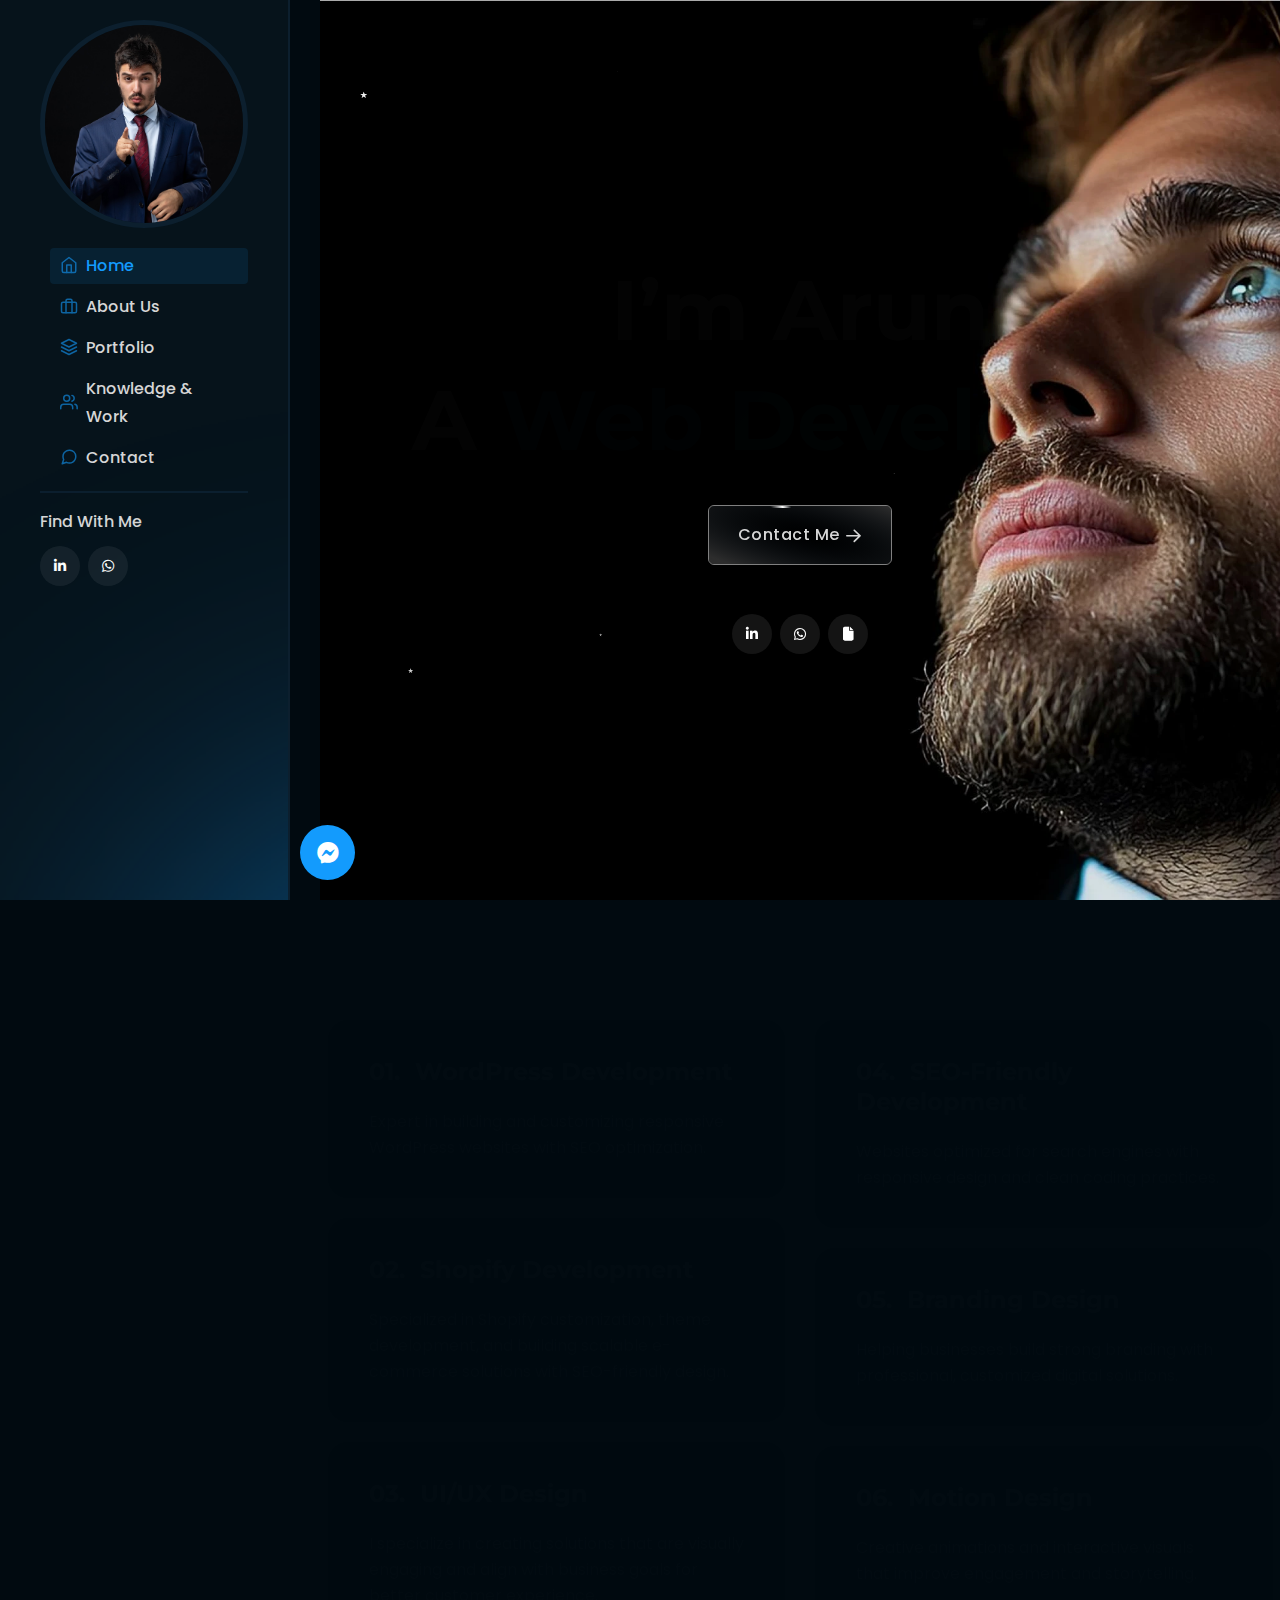
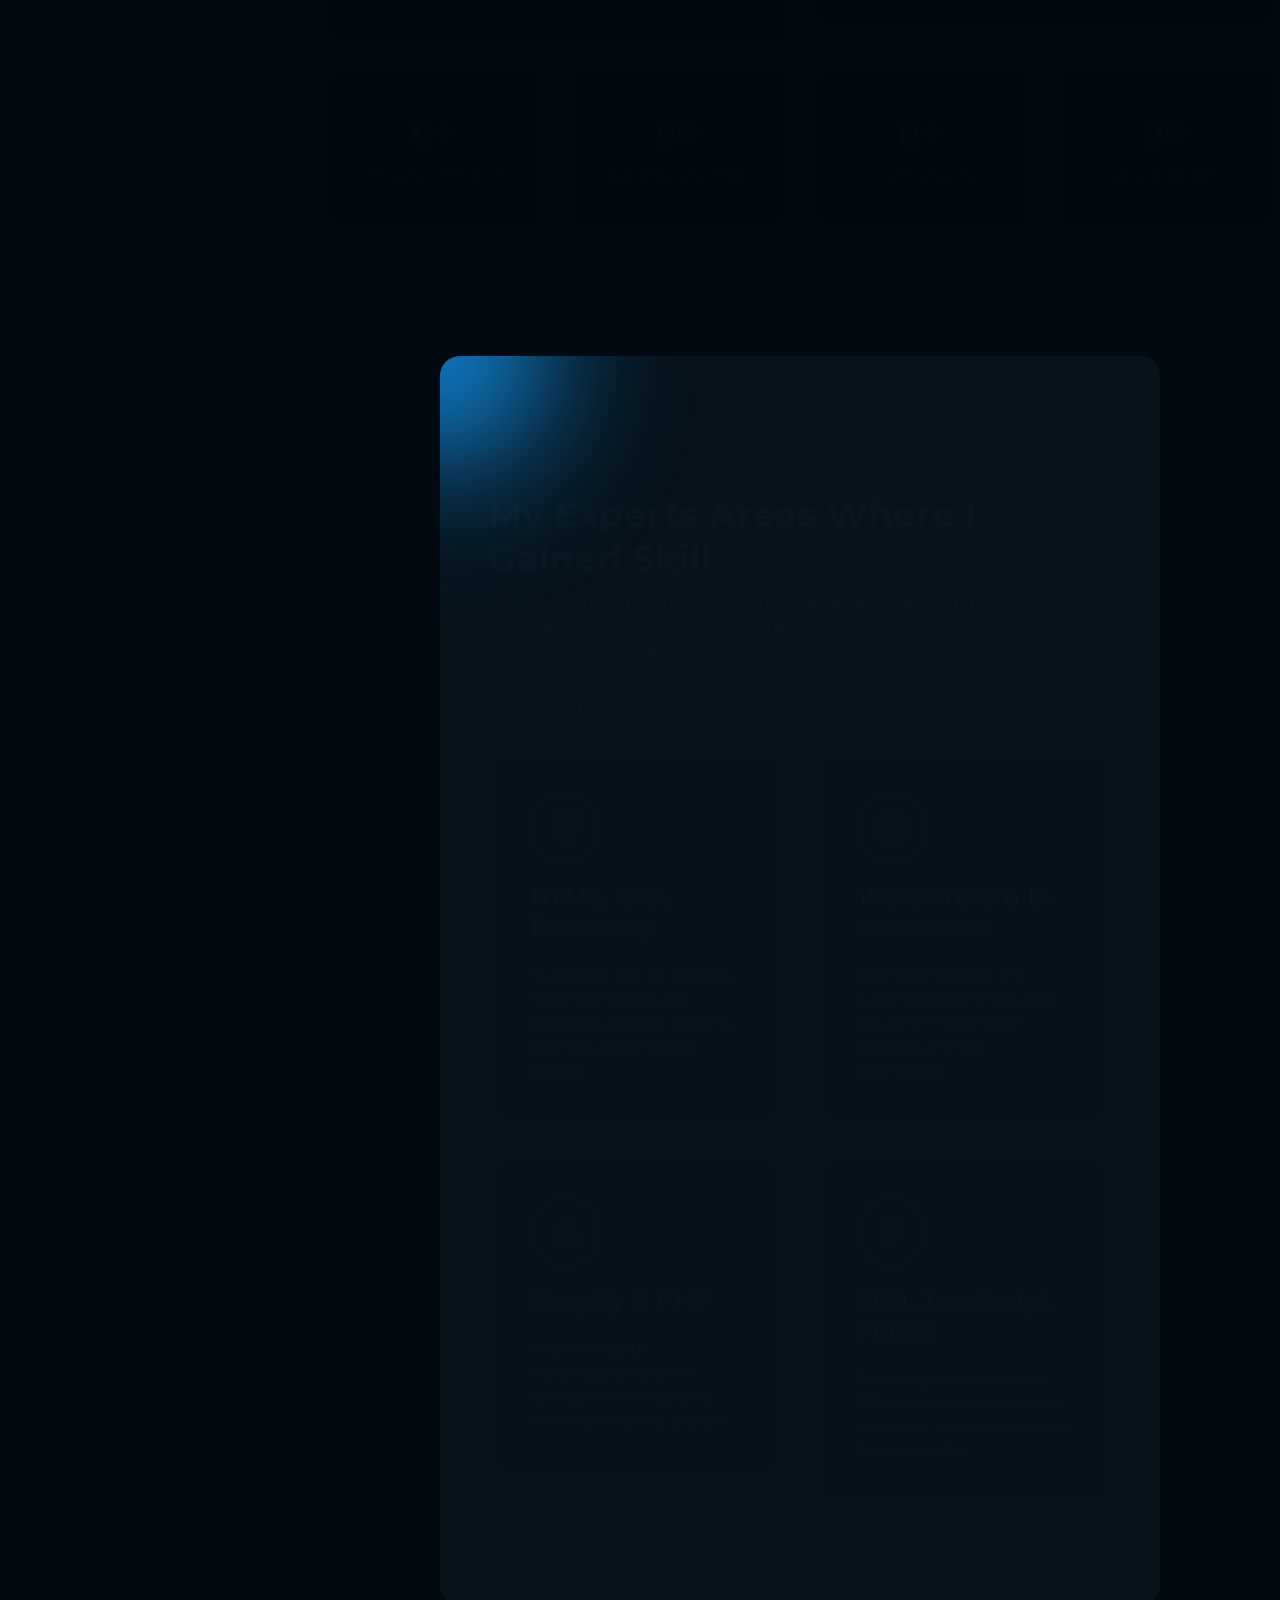
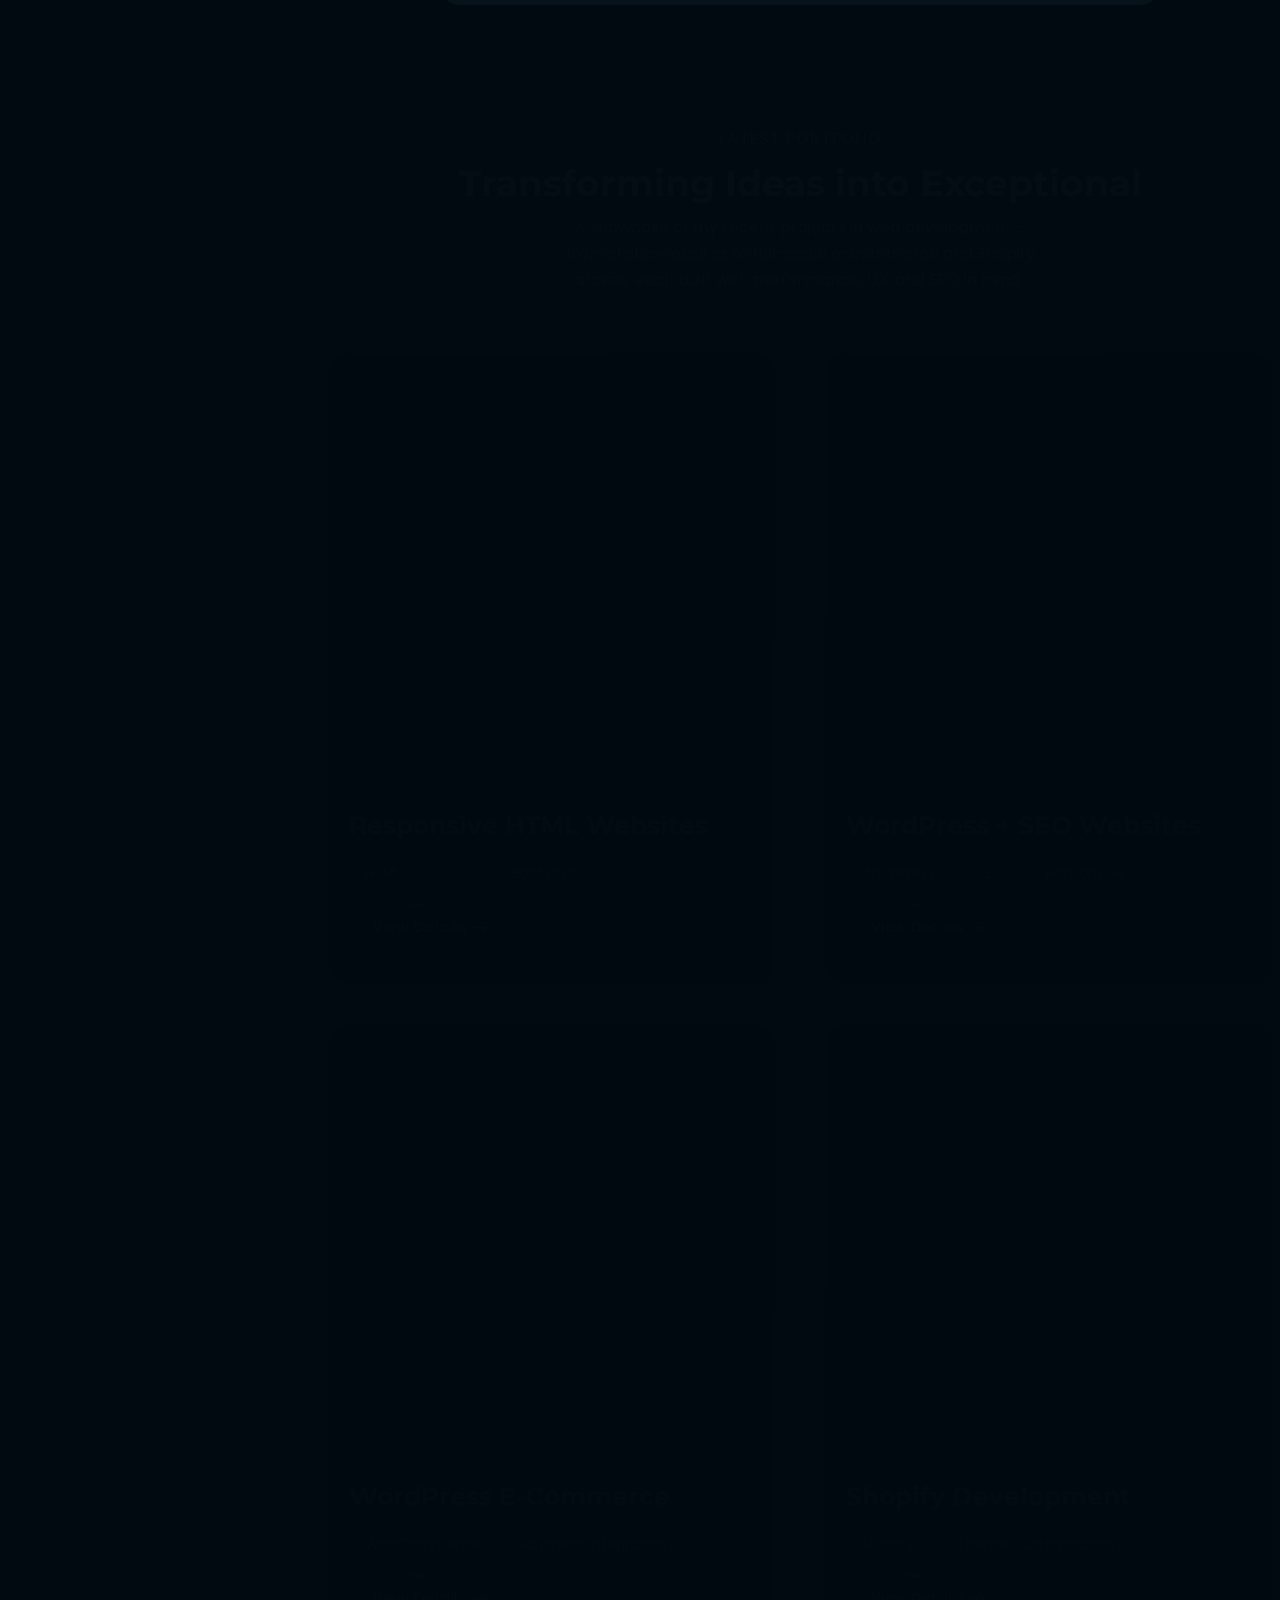
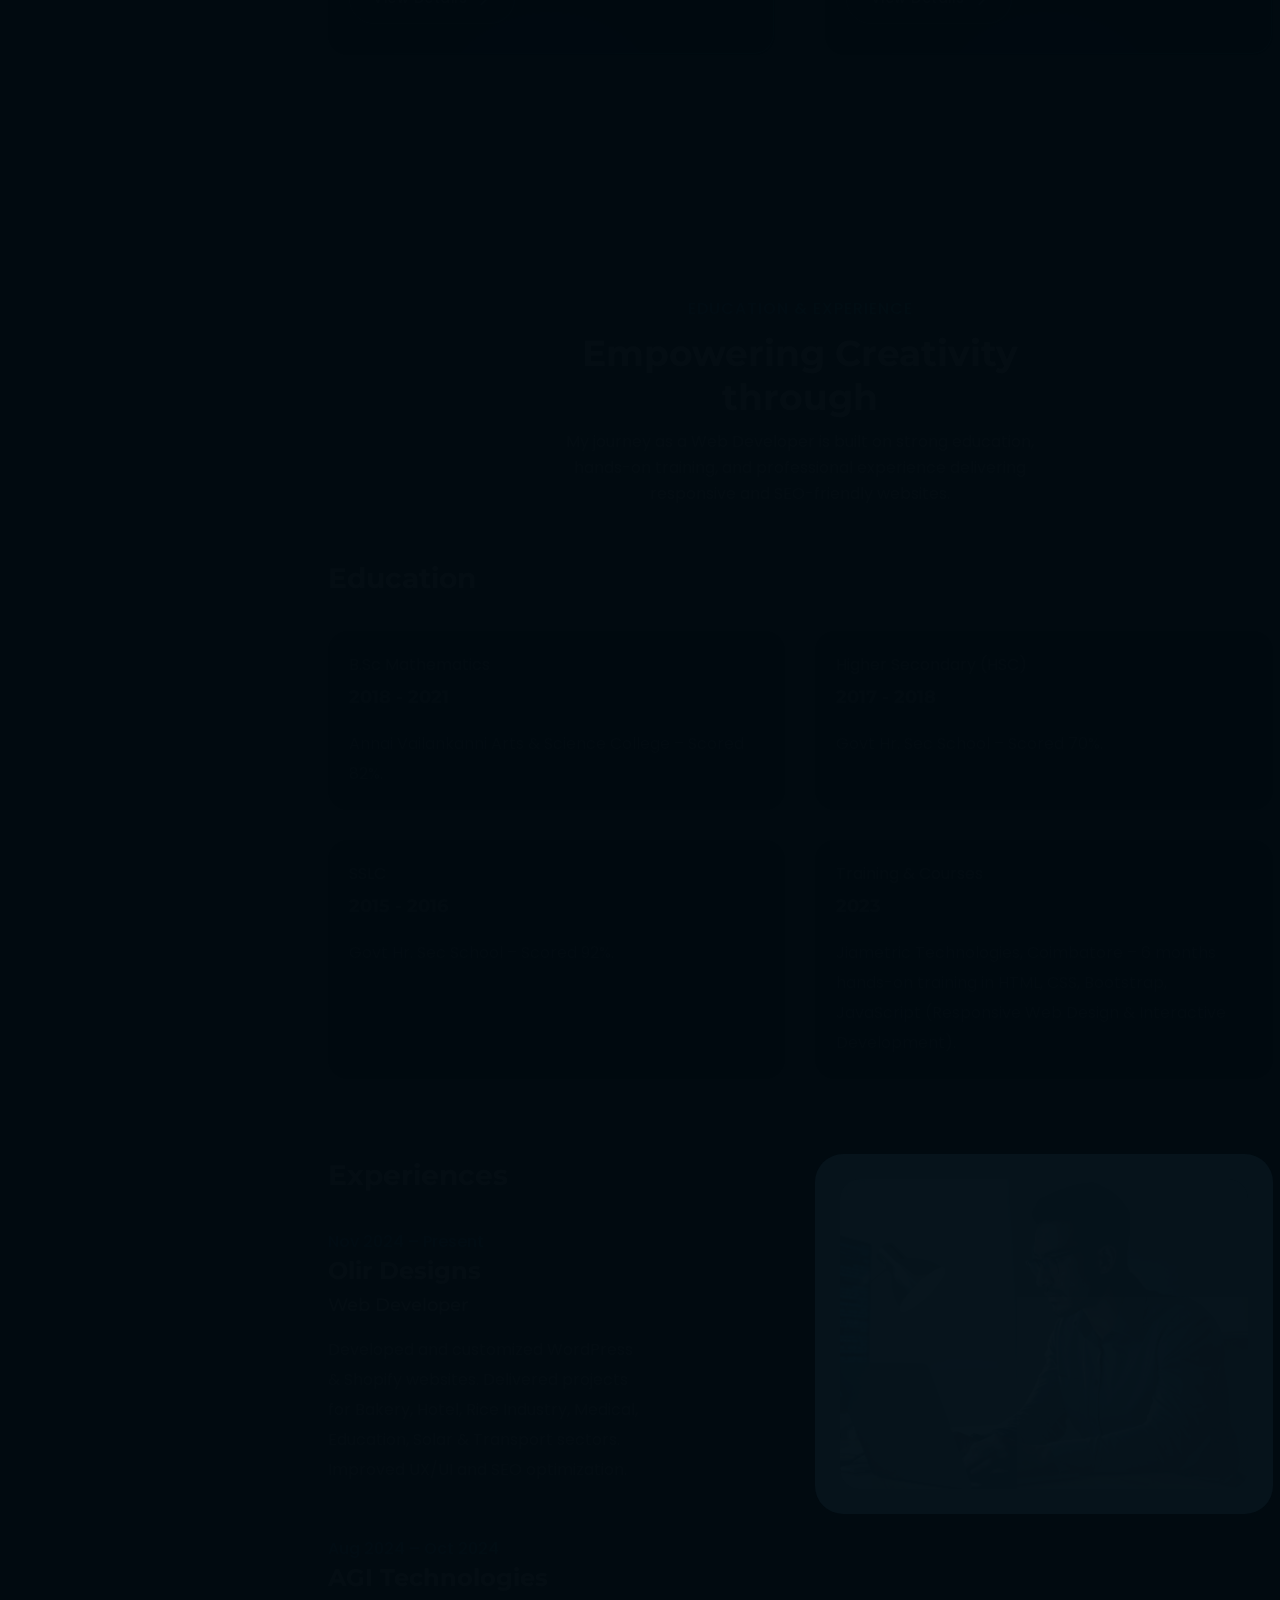
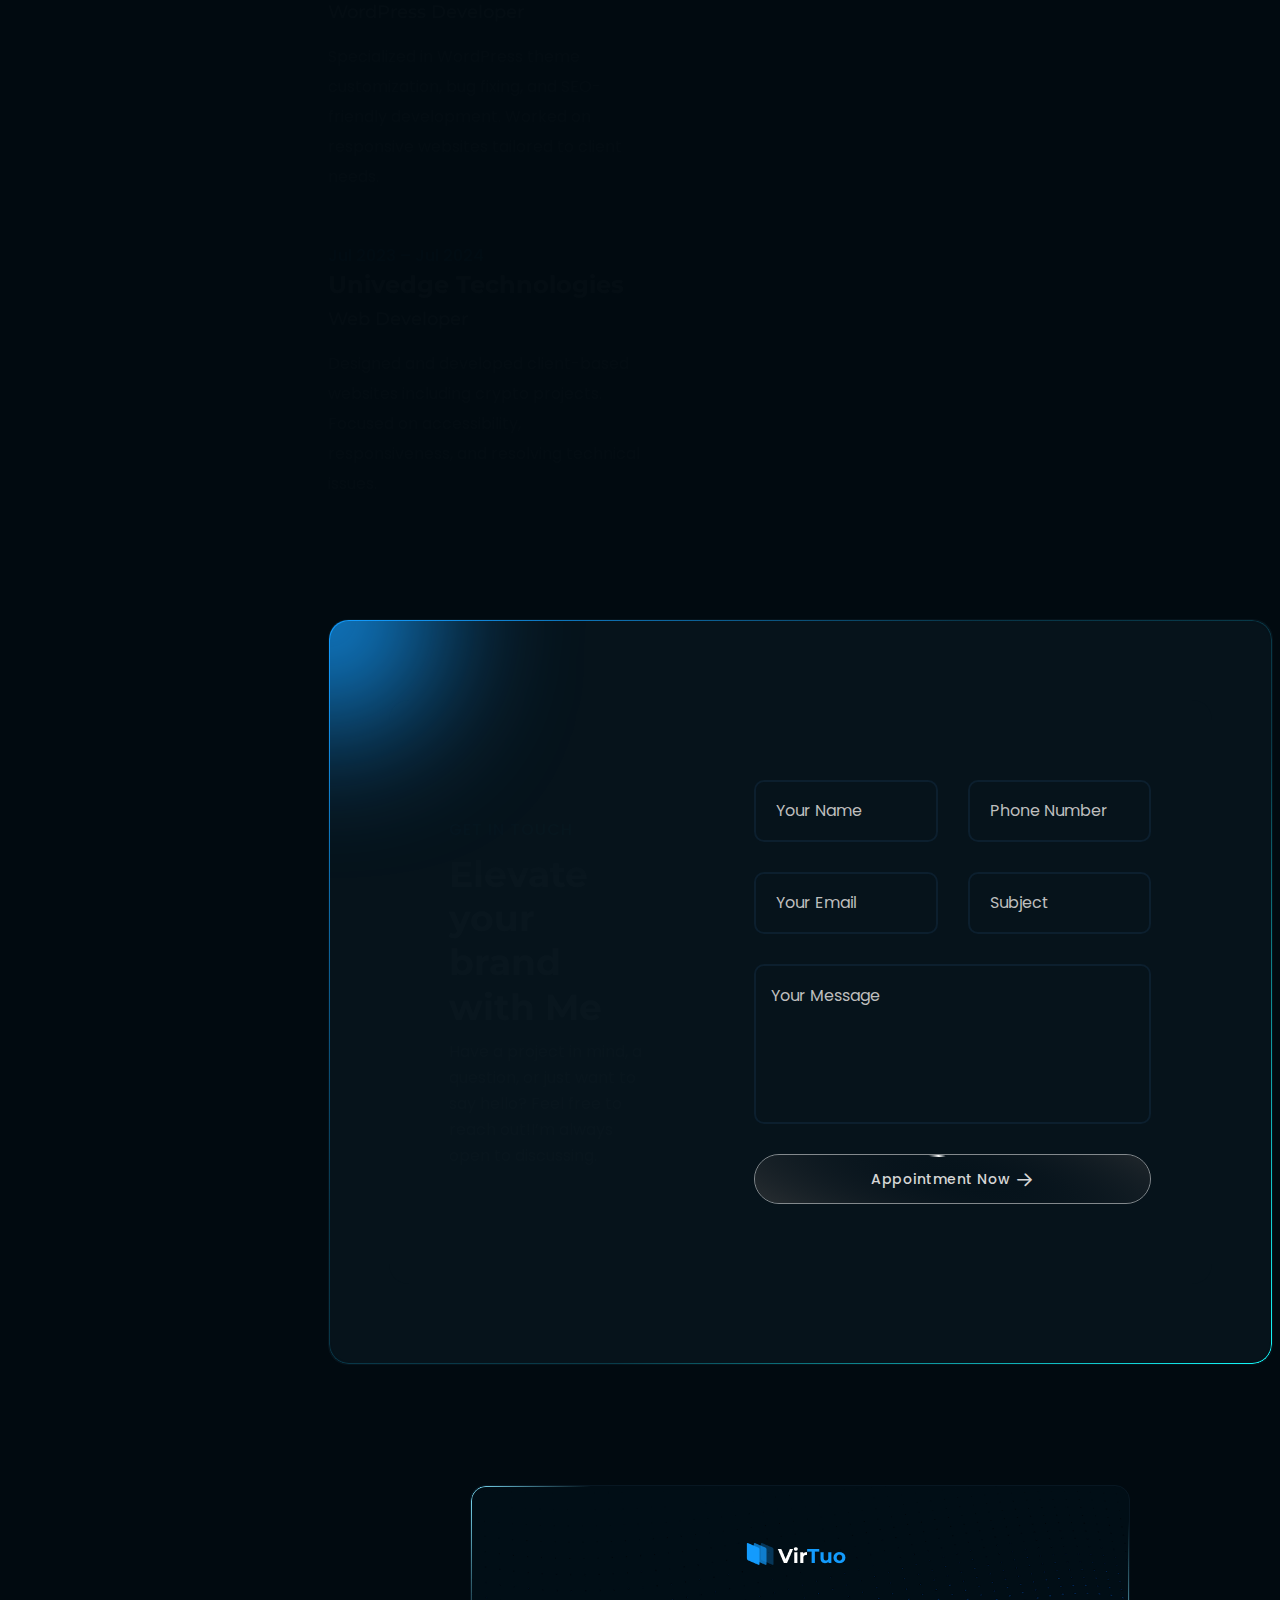
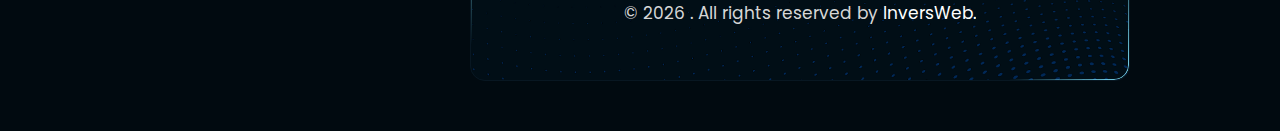
<file: index.html>
<!DOCTYPE html>
<html lang="en">

<head>
    <meta charset="UTF-8">
    <meta http-equiv="X-UA-Compatible" content="IE=edge">
    <meta name="viewport" content="width=device-width, initial-scale=1.0">
    <meta name="description" content="Virtuo is a modern personal portfolio template for designers, developers, content writer, cleaner, programmer, fashion designer, model, Influencer and freelancers. Fully responsive, SEO-friendly, Bootstrap and easy to customize.">
    <link rel="shortcut icon" type="image/x-icon" href="assets/images/favicon.svg">
    <title>Arun Portfolio</title>
    <!-- Bootstrap min css -->
    <link rel="stylesheet" href="assets/css/vendor/fontawesome.css">
    <link rel="stylesheet" href="assets/css/plugins/swiper.css">
    <link rel="stylesheet" href="assets/css/plugins/odometer.css">
    <link rel="stylesheet" href="assets/css/vendor/animate.min.css">
    <link rel="stylesheet" href="assets/css/vendor/bootstrap.min.css">
    <!-- custom css -->
    <link rel="stylesheet" href="assets/css/style.css">
</head>

<body class="page-with-left-header-body">

    <div class="d-none d-xl-block header-style-2">
        <header class="tmp-header-area d-flex align-items-start flex-column header-left-sticky">
            <div class="inner-wrapper">
                <div class="logo-area">
                    <a href="index.html">
                        <img src="assets/images/logo/banner-user-image-04.png" alt="Virtuo - Personal Portfolio HTML Template for developers and freelancers">
                    </a>
                </div>
                <nav id="sideNavs" class="mainmenu-nav navbar-example2 onepagenav">
                    <ul class="primary-menu nav nav-pills">
                        <li class="nav-item current"><a class="nav-link smoth-animation" href="#home"><svg xmlns="http://www.w3.org/2000/svg" width="24" height="24" viewBox="0 0 24 24" fill="none" stroke="currentColor" stroke-width="2" stroke-linecap="round" stroke-linejoin="round" class="feather feather-home">
                                    <path d="M3 9l9-7 9 7v11a2 2 0 0 1-2 2H5a2 2 0 0 1-2-2z"></path>
                                    <polyline points="9 22 9 12 15 12 15 22"></polyline>
                                </svg> Home</a></li>
                        <li class="nav-item"><a class="nav-link smoth-animation" href="#about"> <svg xmlns="http://www.w3.org/2000/svg" width="24" height="24" viewBox="0 0 24 24" fill="none" stroke="currentColor" stroke-width="2" stroke-linecap="round" stroke-linejoin="round" class="feather feather-briefcase">
                                    <rect x="2" y="7" width="20" height="14" rx="2" ry="2"></rect>
                                    <path d="M16 21V5a2 2 0 0 0-2-2h-4a2 2 0 0 0-2 2v16"></path>
                                </svg>About Us</a></li>        
                        <li class="nav-item"><a class="nav-link smoth-animation" href="#portfolio"><svg xmlns="http://www.w3.org/2000/svg" width="24" height="24" viewBox="0 0 24 24" fill="none" stroke="currentColor" stroke-width="2" stroke-linecap="round" stroke-linejoin="round" class="feather feather-layers">
                                    <polygon points="12 2 2 7 12 12 22 7 12 2"></polygon>
                                    <polyline points="2 17 12 22 22 17"></polyline>
                                    <polyline points="2 12 12 17 22 12"></polyline>
                                </svg>Portfolio</a></li>
                        <li class="nav-item"><a class="nav-link smoth-animation" href="#skills"><svg xmlns="http://www.w3.org/2000/svg" width="24" height="24" viewBox="0 0 24 24" fill="none" stroke="currentColor" stroke-width="2" stroke-linecap="round" stroke-linejoin="round" class="feather feather-users">
                                    <path d="M17 21v-2a4 4 0 0 0-4-4H5a4 4 0 0 0-4 4v2"></path>
                                    <circle cx="9" cy="7" r="4"></circle>
                                    <path d="M23 21v-2a4 4 0 0 0-3-3.87"></path>
                                    <path d="M16 3.13a4 4 0 0 1 0 7.75"></path>
                                </svg>Knowledge & Work</a></li>
                        <li class="nav-item"><a class="nav-link smoth-animation" href="#contacts"><svg xmlns="http://www.w3.org/2000/svg" width="24" height="24" viewBox="0 0 24 24" fill="none" stroke="currentColor" stroke-width="2" stroke-linecap="round" stroke-linejoin="round" class="feather feather-message-circle">
                                    <path d="M21 11.5a8.38 8.38 0 0 1-.9 3.8 8.5 8.5 0 0 1-7.6 4.7 8.38 8.38 0 0 1-3.8-.9L3 21l1.9-5.7a8.38 8.38 0 0 1-.9-3.8 8.5 8.5 0 0 1 4.7-7.6 8.38 8.38 0 0 1 3.8-.9h.5a8.48 8.48 0 0 1 8 8v.5z">
                                    </path>
                                </svg>Contact</a></li>
                    </ul>
                </nav>
                <div class="footer">
                    <div class="social-share-style-1">
                        <span class="title">Find With Me</span>
                        <div class="social-link">
                            <a href="https://www.linkedin.com/in/arundevweb" target="_blank">
                                <i class="fa-brands fa-linkedin-in"></i>
                            </a>
                            <a href="https://wa.me/6385438589" target="_blank">
                                <i class="fa-brands fa-whatsapp"></i>
                            </a>
                            <!-- <a href="#"><i class="fa-brands fa-twitter"></i></a>
                            <a href="#"><i class="fa-brands fa-facebook-f"></i></a> -->
                        </div>
                    </div>
                </div>
            </div>
        </header>
    </div>




    <!-- Header Mobile Bar  -->
    <div class="tmp-responsive-header-style d-block d-xl-none header--sticky">
        <div class="row align-items-center">
            <div class="col-6">
                <div class="logo">
                    <a href="index.html">
                        <img src="assets/images/logo/white-logo-reeni.png" alt="Virtuo - Personal Portfolio HTML Template for developers and freelancers">
                    </a>
                </div>
            </div>
            <div class="col-6">
                <div class="header-right text-end">
                    <div class="tmp-side-collups-area d-flex justify-content-end">
                        <button class="tmp-menu-bars humberger_menu_active"><i class="fa-regular fa-bars-staggered"></i></button>
                    </div>
                </div>
            </div>
        </div>
    </div>
    <!-- Header Mobile Bar  -->


    <div class="tmp-popup-mobile-menu">
        <div class="inner">
            <div class="header-top">
                <div class="logo">
                    <a href="index.html" class="logo-area">
                        <img class="logo-dark" src="assets/images/logo/white-logo-reeni.png" alt="Virtuo - Personal Portfolio HTML Template for developers and freelancers">
                        <img class="logo-white" src="assets/images/logo/dark-logo-virtuo.png" alt="Virtuo - Personal Portfolio HTML Template for developers and freelancers">
                    </a>

                </div>
                <div class="close-menu">
                    <button class="close-button tmp-round-action-btn">
                        <i class="fa-sharp fa-light fa-xmark"></i>
                    </button>
                </div>
            </div>
            <ul class="tmp-mainmenu onepagenav-click">
                <li><a class="smoth-animation" href="#home">Home</a></li>
                <li><a class="smoth-animation" href="#about">About Us</a></li>
                <li><a class="smoth-animation" href="#portfolio">Portfolio</a></li>
                <li><a class="smoth-animation" href="#skills">Knowledge & Work</a></li>
                <li><a class="smoth-animation" href="#resume">Resume</a></li>
                <li><a class="smoth-animation" href="#contacts">Contact</a></li>
            </ul>

            <div class="social-share-style-1 mt--40">
                <span class="title">find with me</span>
                <div class="social-link">
                    <a href="https://www.linkedin.com/in/arundevweb" target="_blank"><i class="fa-brands fa-linkedin-in"></i></a>
                    <a href="https://wa.me/6385438589" target="_blank"><i class="fa-brands fa-whatsapp"></i></a>
                </div>
            </div>

        </div>
    </div>

    <div class="page-with-left-header">

        <!-- tmp banner area start -->
        <div class="tmp-banner-one-area banner-twelve-area with-bg-image style-3" id="home" data-black-overlay="1">
            <div class="container">
                <div class="banner-one-main-wrapper">
                    <div class="row align-items-center">
                        <div class="col-lg-12">
                            <div class="inner text-center">

                                <h1 class="title tmp-scroll-trigger tmp-fade-in animation-order-2 mb--30">
                                    I’m
                                    Arun <br> A
                                    <span class="header-caption">
                                        <span class="cd-headline clip is-full-width">
                                            <span class="cd-words-wrapper">
                                                <b class="is-visible theme-gradient">Web Developer</b>
                                                <b class="is-hidden theme-gradient">Shopify Developer</b>
                                                <b class="is-hidden theme-gradient">Wordpress Developer</b>
                                                <b class="is-hidden theme-gradient">SEO Support</b>
                                            </span>
                                    </span>
                                    </span>
                                </h1>
                                <!-- <a href="contact.html" class="tmp-btn btn-primary tmp-scroll-trigger tmp-fade-in animation-order-3">Contact Me</a> -->
                                <a class="tmp-btn hover-icon-reverse btn-border tmp-modern-button download-icon" href="#contacts">
                                    <div class="icon-reverse-wrapper">
                                        <span class="btn-text">Contact Me</span>
                                        <div class="btn-hack"></div>
                                        <img src="assets/images/button/btg-bg.svg" alt="" class="btn-bg">
                                        <img src="assets/images/button/btg-bg-2.svg" alt="" class="btn-bg-hover">
                                        <span class="btn-icon"><i class="fa-sharp fa-regular fa-arrow-right"></i></span>
                                        <span class="btn-icon"><i class="fa-sharp fa-regular fa-arrow-right"></i></span>
                                    </div>
                                </a>
                                <div class="social-share-style-1">
                                    <div class="social-link">
                                        <a href="https://www.linkedin.com/in/arundevweb" target="_blank">
                                            <i class="fa-brands fa-linkedin-in"></i>
                                        </a>
                                        <!-- WhatsApp -->
                                        <a href="https://wa.me/6385438589" target="_blank">
                                            <i class="fa-brands fa-whatsapp"></i>
                                        </a>
                                        <!-- Resume Download -->
                                        <a href="files/Arun_Resume.pdf" download target="_blank">
                                            <i class="fa-solid fa-file"></i>
                                        </a>
                                    </div>
                                </div>
                            </div>
                        </div>
                    </div>
                </div>
            </div>
            <div id="particles-js"></div>
        </div>
        <!-- tmp banner area end -->

        <section class="latest-service-area tmp-section-gapTop" id="about">
            <div class="container">
                <div class="row animation-action-3">
                    <div class="col-lg-6 col-sm-6">
                        <a href="service-details.html" class="service-card-v2 single-animation tmponhover tmp-scroll-trigger tmp-fade-in animation-order-1">
                            <h2 class="service-card-num"><span>01.</span>WordPress Development</h2>
                            <div class="tmp-light light-left"></div>
                            <p class="service-para">Expert in building and customizing responsive WordPress websites with SEO optimization.</p>
                        </a>

                        <!-- ✅ New Shopify Development Card -->
                        <a href="service-details.html" class="service-card-v2 single-animation tmponhover tmp-scroll-trigger tmp-fade-in animation-order-2">
                            <h2 class="service-card-num"><span>02.</span>Shopify Development</h2>
                            <div class="tmp-light light-left"></div>
                            <p class="service-para">Specialized in Shopify customization, theme development, and building scalable e-commerce solutions with SEO-friendly design.</p>
                        </a>
                        <!-- End Shopify Card -->

                        <a href="service-details.html" class="service-card-v2 single-animation tmponhover tmp-scroll-trigger tmp-fade-in animation-order-3">
                            <h2 class="service-card-num"><span>03.</span>UI/UX Design</h2>
                            <div class="tmp-light light-left"></div>
                            <p class="service-para">I specialize in creating solutions that are visually engaging and align with business goals for better customer experience.</p>
                        </a>
                    </div>

                    <div class="col-lg-6 col-sm-6">
                        <div class="service-card-v2 single-animation tmponhover tmp-scroll-trigger tmp-fade-in animation-order-4">
                            <h2 class="service-card-num"><span>04.</span>SEO-Friendly Development</h2>
                            <div class="tmp-light light-left"></div>
                            <p class="service-para">Websites optimized for search engines with responsive design and clean coding practices.</p>
                        </div>
                        <div class="service-card-v2 single-animation tmponhover tmp-scroll-trigger tmp-fade-in animation-order-5">
                            <h2 class="service-card-num"><span>05.</span>Branding Design</h2>
                            <div class="tmp-light light-left"></div>
                            <p class="service-para">Helping businesses build strong branding with professional, customized digital solutions.</p>
                        </div>
                        <div class="service-card-v2 single-animation tmponhover tmp-scroll-trigger tmp-fade-in animation-order-6">
                            <h2 class="service-card-num"><span>06.</span>Motion Design</h2>
                            <div class="tmp-light light-left"></div>
                            <p class="service-para">Creative animations and interactive visuals that improve engagement and storytelling.</p>
                        </div>
                    </div>
                </div>
            </div>
        </section>

  <!-- tmp counter area start -->
        <div class="counter-funfacts-area tmp-section-gapBottom">
            <div class="container">
                <div class="row g-5">
                    <div class="col-lg-3 col-sm-6 col-12">
                        <div class="counter-card tmp-scroll-trigger tmp-fade-in tmponhover animation-order-1">
                            <h3 class="counter counter-title"><span class="odometer" data-count="55">00</span>+</h3>
                            <p class="counter-para">Projects Completed</p>
                        </div>
                    </div>
                    <div class="col-lg-3 col-sm-6 col-12">
                        <div class="counter-card tmp-scroll-trigger tmp-fade-in tmponhover animation-order-2">
                            <h3 class="counter counter-title"><span class="odometer" data-count="30">00</span>+</h3>
                            <p class="counter-para">Websites Developed</p>
                        </div>
                    </div>
                    <div class="col-lg-3 col-sm-6 col-12">
                        <div class="counter-card tmp-scroll-trigger tmp-fade-in tmponhover animation-order-3">
                            <h3 class="counter counter-title"><span class="odometer" data-count="20">00</span>+</h3>
                            <p class="counter-para">Client Reviews</p>
                        </div>
                    </div>
                    <div class="col-lg-3 col-sm-6 col-12">
                        <div class="counter-card tmp-scroll-trigger tmp-fade-in tmponhover animation-order-4">
                            <h3 class="counter counter-title"><span class="odometer" data-count="18">00</span>+</h3>
                            <p class="counter-para">Satisfied Clients</p>
                        </div>
                    </div>
                </div>
            </div>
        </div>

    <!-- tmp counter area end -->


    <!-- Tpm My Skill Area Start -->
    <section class="my-skill-area-style-two plr--120 plr_lg--30 plr_md--30 plr_sm--30 plr_mobile--15 mt--10" id="skills">
        <div class="tpm-custom-box-bg position-relative overflow-hidden border--radious-20">
            <div class="container">
                <div class="row">

                    <div class="col-xxl-6 col-lg-12 col-md-12">
                        <div class="my-skill-area-left-content-wrap">
                            <div class="section-head text-align-left">
                                <div class="section-sub-title tmp-scroll-trigger tmp-fade-in animation-order-1">
                                    <span class="subtitle theme-gradient">My Skill</span>
                                </div>
                                <h2 class="title split-collab tmp-scroll-trigger tmp-fade-in animation-order-2">My Experts
                                    Areas Where I <br> Gained Skill</h2>
                                <p class="description tmp-scroll-trigger tmp-fade-in animation-order-3">Motivated Web Developer with client-based experience in building and customizing websites. Skilled in HTML, CSS, Bootstrap, WordPress, Shopify, PHP, and SEO-friendly development, focused on creating clean, responsive, and user-friendly websites tailored to client needs.</p>
                            </div>
                        </div>
                    </div>

                    <div class="col-xxl-6 col-lg-12 col-md-12">
                        <div class="my-skill-card-style-two row">
                            <div class="col-lg-6 col-md-6 col-12 paralax-image">
                                <div class="my-skill-card tmponhover tmp-scroll-trigger tmp-fade-in animation-order-1">
                                    <div class="card-icon">
                                        <img src="assets/images/icons/icon-01.png" alt="my-skill-icon">
                                    </div>
                                    <h3 class="card-title">HTML, CSS, Bootstrap</h3>
                                    <p class="card-para">Foundation skills for creating responsive and visually appealing websites, ensuring seamless design across devices.</p>
                                </div>
                            </div>

                            <div class="col-lg-6 col-md-6 col-12 paralax-image">
                                <div class="my-skill-card tmponhover tmp-scroll-trigger tmp-fade-in animation-order-2">
                                    <div class="card-icon">
                                        <img src="assets/images/icons/icon-02.png" alt="my-skill-icon">
                                    </div>
                                    <h3 class="card-title">WordPress & E-commerce</h3>
                                    <p class="card-para">Expertise in building and customizing WordPress sites, including e-commerce solutions with SEO optimization.</p>
                                </div>
                            </div>

                            <div class="col-lg-6 col-md-6 col-12 paralax-image">
                                <div class="my-skill-card tmponhover tmp-scroll-trigger tmp-fade-in animation-order-3">
                                    <div class="card-icon">
                                        <img src="assets/images/icons/icon-03.png" alt="my-skill-icon">
                                    </div>
                                    <h3 class="card-title">Shopify & PHP</h3>
                                    <p class="card-para">Skilled in Shopify customization and PHP development for dynamic, client-specific web solutions.</p>
                                </div>
                            </div>

                            <div class="col-lg-6 col-md-6 col-12 paralax-image">
                                <div class="my-skill-card tmponhover tmp-scroll-trigger tmp-fade-in animation-order-4">
                                    <div class="card-icon">
                                        <img src="assets/images/icons/icon-04.png" alt="my-skill-icon">
                                    </div>
                                    <h3 class="card-title">SEO, JavaScript, Figma</h3>
                                    <p class="card-para">Enhancing site visibility with SEO, adding interactivity with JavaScript, and designing with Figma for UX/UI.</p>
                                </div>
                            </div>
                        </div>
                    </div>
                </div>
            </div>
            <div class="tmp-light light-top-left active"></div>
        </div>
    </section>
    <!-- Tpm My Skill Area End -->







    
    <!-- tmp Latest Portfolio Start -->
    <section class="latest-portfolio-area custom-column-grid tmp-section-gap" id="portfolio">
        <div class="container">
            <div class="section-head mb--60">
                <div class="section-sub-title center-title tmp-scroll-trigger tmp-fade-in animation-order-1">
                    <span class="subtitle theme-gradient">Latest Portfolio</span>
                </div>
                <h2 class="title split-collab tmp-scroll-trigger tmp-fade-in animation-order-2">  Transforming Ideas into Exceptional </h2>
                <p class="description section-sm tmp-scroll-trigger tmp-fade-in animation-order-3">A showcase of my recent projects in web development – from static websites to full-scale 
                e-commerce and Shopify stores, each built with performance, UX, and SEO in mind.</p>
            </div>
            <div class="latest-portfolio-tabs-area">
             <div class="row animation-action-3">
                    <div class="col-lg-6 col-md-6 paralax-image">
                        <div class="latest-portfolio-card-style-two image-box-hover tmp-scroll-trigger single-animation active tmponhover tmp-fade-in animation-order-1" data-bs-toggle="modal" data-bs-target="#modal1">
                            <div class="portfoli-card-img">
                                <div class="img-box v2">
                                    <a class="tmp-scroll-trigger tmp-zoom-in animation-order-1" href="javascript:void(0);">
                                        <img class="w-100" src="assets/images/latest-portfolio/portfoli-img-1.jpg" alt="Responsive HTML Websites Thumbnail">
                                    </a>
                                </div>
                            </div>
                            <div class="portfolio-card-content-wrap">
                                <div class="content-left">
                                    <h3 class="portfolio-card-title"><a href="javascript:void(0);">Responsive HTML Websites</a></h3>
                                    <div class="tag-items">
                                        <ul>
                                            <li>
                                                <a href="#" class="tag-item">HTML</a>
                                            </li>
                                            <li>
                                                <a href="#" class="tag-item">CSS</a>
                                            </li>
                                             <li>
                                                <a href="#" class="tag-item">Bootstrap</a>
                                            </li>
                                        </ul>
                                    </div>
                                </div>
                                <a class="tmp-btn hover-icon-reverse btn-border tmp-modern-button radius-round download-icon btn-md" href="javascript:void(0);">
                                    <div class="icon-reverse-wrapper">
                                        <span class="btn-text">View Details</span>
                                        <div class="btn-hack"></div>
                                        <img src="assets/images/button/btg-bg.svg" alt="" class="btn-bg">
                                        <img src="assets/images/button/btg-bg-2.svg" alt="" class="btn-bg-hover">
                                        <span class="btn-icon"><i class="fa-sharp fa-regular fa-arrow-right"></i></span>
                                        <span class="btn-icon"><i class="fa-sharp fa-regular fa-arrow-right"></i></span>
                                    </div>
                                </a>
                            </div>
                            <div class="tmp-light light-center"></div>
                        </div>
                    </div>
                    <div class="col-lg-6 col-md-6 paralax-image">
                        <div class="latest-portfolio-card-style-two image-box-hover tmp-scroll-trigger single-animation active tmponhover tmp-fade-in animation-order-1" data-bs-toggle="modal" data-bs-target="#modal2">
                            <div class="portfoli-card-img">
                                <div class="img-box v2">
                                    <a class="tmp-scroll-trigger tmp-zoom-in animation-order-1" href="javascript:void(0);">
                                        <img class="w-100" src="assets/images/latest-portfolio/portfoli-img-1.jpg" alt="WordPress + SEO Websites Thumbnail">
                                    </a>
                                </div>
                            </div>
                            <div class="portfolio-card-content-wrap">
                                <div class="content-left">
                                    <h3 class="portfolio-card-title"><a href="javascript:void(0);">WordPress + SEO Websites</a></h3>
                                    <div class="tag-items">
                                        <ul>
                                            <li>
                                                <a href="#" class="tag-item">WordPress</a>
                                            </li>
                                            <li>
                                                <a href="#" class="tag-item">SEO</a>
                                            </li>
                                            <li>
                                                <a href="#" class="tag-item">Responsive</a>
                                            </li>
                                        </ul>
                                    </div>
                                </div>
                                <a class="tmp-btn hover-icon-reverse btn-border tmp-modern-button radius-round download-icon btn-md" href="javascript:void(0);">
                                    <div class="icon-reverse-wrapper">
                                        <span class="btn-text">View Details</span>
                                        <div class="btn-hack"></div>
                                        <img src="assets/images/button/btg-bg.svg" alt="" class="btn-bg">
                                        <img src="assets/images/button/btg-bg-2.svg" alt="" class="btn-bg-hover">
                                        <span class="btn-icon"><i class="fa-sharp fa-regular fa-arrow-right"></i></span>
                                        <span class="btn-icon"><i class="fa-sharp fa-regular fa-arrow-right"></i></span>
                                    </div>
                                </a>
                            </div>
                            <div class="tmp-light light-center"></div>
                        </div>
                    </div>
                    <div class="col-lg-6 col-md-6 paralax-image">
                        <div class="latest-portfolio-card-style-two image-box-hover tmp-scroll-trigger single-animation active tmponhover tmp-fade-in animation-order-1" data-bs-toggle="modal" data-bs-target="#modal3">
                            <div class="portfoli-card-img">
                                <div class="img-box v2">
                                    <a class="tmp-scroll-trigger tmp-zoom-in animation-order-1" href="javascript:void(0);">
                                        <img class="w-100" src="assets/images/latest-portfolio/portfoli-img-1.jpg" alt="WordPress E-Commerce Thumbnail">
                                    </a>
                                </div>
                            </div>
                            <div class="portfolio-card-content-wrap">
                                <div class="content-left">
                                    <h3 class="portfolio-card-title"><a href="javascript:void(0);">WordPress E-Commerce</a></h3>
                                    <div class="tag-items">
                                        <ul>
                                            <li>
                                                <a href="#" class="tag-item">WooCommerce</a>
                                            </li>
                                            <li>
                                                <a href="#" class="tag-item">Payment Integration</a>
                                            </li>
                                             <li>
                                                <a href="#" class="tag-item">UX</a>
                                            </li>
                                        </ul>
                                    </div>
                                </div>
                                <a class="tmp-btn hover-icon-reverse btn-border tmp-modern-button radius-round download-icon btn-md" href="javascript:void(0);">
                                    <div class="icon-reverse-wrapper">
                                        <span class="btn-text">View Details</span>
                                        <div class="btn-hack"></div>
                                        <img src="assets/images/button/btg-bg.svg" alt="" class="btn-bg">
                                        <img src="assets/images/button/btg-bg-2.svg" alt="" class="btn-bg-hover">
                                        <span class="btn-icon"><i class="fa-sharp fa-regular fa-arrow-right"></i></span>
                                        <span class="btn-icon"><i class="fa-sharp fa-regular fa-arrow-right"></i></span>
                                    </div>
                                </a>
                            </div>
                            <div class="tmp-light light-center"></div>
                        </div>
                    </div>
                    <div class="col-lg-6 col-md-6 paralax-image">
                        <div class="latest-portfolio-card-style-two image-box-hover tmp-scroll-trigger single-animation active tmponhover tmp-fade-in animation-order-1" data-bs-toggle="modal" data-bs-target="#modal4">
                            <div class="portfoli-card-img">
                                <div class="img-box v2">
                                    <a class="tmp-scroll-trigger tmp-zoom-in animation-order-1" href="javascript:void(0);">
                                        <img class="w-100" src="assets/images/latest-portfolio/portfoli-img-1.jpg" alt="Shopify Development Thumbnail">
                                    </a>
                                </div>
                            </div>
                            <div class="portfolio-card-content-wrap">
                                <div class="content-left">
                                    <h3 class="portfolio-card-title"><a href="javascript:void(0);">Shopify Development</a></h3>
                                    <div class="tag-items">
                                        <ul>
                                            <li>
                                                <a href="#" class="tag-item">Shopify</a>
                                            </li>
                                            <li>
                                                <a href="#" class="tag-item">Theme Customization</a>
                                            </li>
                                             <li>
                                                <a href="#" class="tag-item">UX</a>
                                            </li>
                                        </ul>
                                    </div>
                                </div>
                                <a class="tmp-btn hover-icon-reverse btn-border tmp-modern-button radius-round download-icon btn-md" href="javascript:void(0);">
                                    <div class="icon-reverse-wrapper">
                                        <span class="btn-text">View Details</span>
                                        <div class="btn-hack"></div>
                                        <img src="assets/images/button/btg-bg.svg" alt="" class="btn-bg">
                                        <img src="assets/images/button/btg-bg-2.svg" alt="" class="btn-bg-hover">
                                        <span class="btn-icon"><i class="fa-sharp fa-regular fa-arrow-right"></i></span>
                                        <span class="btn-icon"><i class="fa-sharp fa-regular fa-arrow-right"></i></span>
                                    </div>
                                </a>
                            </div>
                            <div class="tmp-light light-center"></div>
                        </div>
                    </div>
                </div>
            </div>
        </div>
    </section>
    <!-- tmp Latest Portfolio end -->

        <!-- Tpm Education Experience Area Start -->
      <section class="education-experience tmp-section-gapTop" id="resume">
    <div class="container">
        <div class="section-head mb--50">
            <div class="section-sub-title center-title tmp-scroll-trigger tmp-fade-in animation-order-1">
                <span class="subtitle theme-gradient">Education & Experience</span>
            </div>
            <h2 class="title split-collab tmp-scroll-trigger tmp-fade-in animation-order-2">
                Empowering Creativity <br> through
            </h2>
            <p class="description section-sm tmp-scroll-trigger tmp-fade-in animation-order-3">
                My journey as a Web Developer is built on strong education, hands-on training, and
                professional experience delivering responsive and SEO-friendly websites.
            </p>
        </div>

        <!-- ✅ Education Section -->
        <h2 class="custom-title mb-32 tmp-scroll-trigger tmp-fade-in animation-order-1">Education</h2>
        <div class="row g-5 animation-action-3">
            <div class="col-lg-6 paralax-image col-sm-6">
                <div class="education-experience-card single-animation tmponhover tmp-scroll-trigger tmp-fade-in animation-order-1">
                    <h4 class="edu-sub-title">B.Sc Mathematics</h4>
                    <h2 class="edu-title">2018 - 2021</h2>
                    <div class="tmp-light light-top-left"></div>
                    <p class="edu-para">Annai Vailankanni Arts & Science College – Scored 82%.</p>
                </div>
            </div>
            <div class="col-lg-6 paralax-image col-sm-6">
                <div class="education-experience-card single-animation tmponhover tmp-scroll-trigger tmp-fade-in animation-order-2">
                    <h4 class="edu-sub-title">Higher Secondary (HSC)</h4>
                    <h2 class="edu-title">2017 - 2018</h2>
                    <div class="tmp-light light-top-left"></div>
                    <p class="edu-para">Govt Hr. Sec School – Scored 70%.</p>
                </div>
            </div>
            <div class="col-lg-6 paralax-image col-sm-6">
                <div class="education-experience-card single-animation tmponhover tmp-scroll-trigger tmp-fade-in animation-order-3">
                    <h4 class="edu-sub-title">SSLC</h4>
                    <h2 class="edu-title">2015 - 2016</h2>
                    <div class="tmp-light light-top-left"></div>
                    <p class="edu-para">Govt Hr. Sec School – Scored 92%.</p>
                </div>
            </div>
            <div class="col-lg-6 paralax-image col-sm-6">
                <div class="education-experience-card single-animation tmponhover tmp-scroll-trigger tmp-fade-in animation-order-4">
                    <h4 class="edu-sub-title">Training & Courses</h4>
                    <h2 class="edu-title">2023</h2>
                    <div class="tmp-light light-top-left"></div>
                    <p class="edu-para">Jiametric Technologies, Coimbatore – 6 months hands-on training in HTML, CSS, Bootstrap, JavaScript (Responsive Web Design & Interactive Development).</p>
                </div>
            </div>
        </div>

        <!-- ✅ Experience Section -->
        <div class="experiences-wrapper">
            <div class="row">
                <div class="col-lg-6">
                    <div class="experiences-wrap-left-content">
                        <h2 class="custom-title mb-32 tmp-scroll-trigger tmp-fade-in animation-order-1">Experiences</h2>

                        <div class="experience-content tmp-scroll-trigger tmp-fade-in animation-order-1">
                            <p class="ex-subtitle theme-gradient">Nov 2024 – Present</p>
                            <h2 class="ex-name">Olir Designs</h2>
                            <h3 class="ex-title">Web Developer</h3>
                            <p class="ex-para">Developed and customized WordPress & Shopify websites.
                                Delivered projects for Bakery, Hotel, Rice Industry, Medical, Education, Solar & Transport sectors.
                                Improved UX/UI and SEO optimization.</p>
                        </div>

                        <div class="experience-content tmp-scroll-trigger tmp-fade-in animation-order-2">
                            <p class="ex-subtitle theme-gradient">Aug 2024 – Oct 2024</p>
                            <h2 class="ex-name">AGI Technologies</h2>
                            <h3 class="ex-title">WordPress Developer</h3>
                            <p class="ex-para">Specialized in WordPress theme customization, bug fixing, and SEO-friendly development.
                                Worked on responsive websites tailored to client needs.</p>
                        </div>

                        <div class="experience-content tmp-scroll-trigger tmp-fade-in animation-order-3">
                            <p class="ex-subtitle theme-gradient">Jul 2023 – Jul 2024</p>
                            <h2 class="ex-name">Univedge Technologies</h2>
                            <h3 class="ex-title">Web Developer</h3>
                            <p class="ex-para">Designed and developed client-based websites including crypto projects.
                                Focused on accessibility, responsiveness, and resolving technical issues.</p>
                        </div>
                    </div>
                </div>

                <div class="col-lg-6 paralax-image">
                    <div class="experiences-wrap-right-content">
                        <img class="tmp-scroll-trigger tmp-zoom-in animation-order-1" src="assets/images/experiences/expert-img.jpg" alt="expert-img">
                    </div>
                </div>
            </div>
        </div>
    </div>
</section>

        <!-- Tpm Education Experience Area End -->

        <!-- Tpm Get In touch start -->
        <section class="get-in-touch-area tmp-section-gapTop" id="contacts">
            <div class="container">
                <div class="contact-get-in-touch-wrap">
                    <div class="get-in-touch-wrapper tmponhover active">
                        <div class="contact-get-in-touch-wrap">
                            <div class="get-in-touch-wrapper position-relative overflow-hidden">
                                <div class="row g-5 align-items-center">
                                    <div class="col-lg-5">
                                        <div class="section-head text-align-left">
                                            <div class="section-sub-title tmp-scroll-trigger tmp-fade-in animation-order-1">
                                                <span class="subtitle theme-gradient">GET IN TOUCH</span>
                                            </div>
                                            <h2 class="title split-collab tmp-scroll-trigger tmp-fade-in animation-order-2">Elevate your brand with Me </h2>
                                            <p class="description tmp-scroll-trigger tmp-fade-in animation-order-3">
                                                Have a project in mind, a question, or just want to say hello? Feel free to reach out!I’m always open to discussing.
                                            </p>
                                        </div>
                                    </div>
                                    <div class="col-lg-7">
                                        <div class="contact-inner">
                                            <div class="contact-form">
                                                <div id="form-messages" class="error"></div>
                                                <form class="tmp-dynamic-form" id="contact-form" method="POST" action="mailer.php">
                                                    <div class="contact-form-wrapper row">
                                                        <div class="col-lg-6">
                                                            <div class="form-group">
                                                                <input class="input-field" name="name" id="contact-name" placeholder="Your Name" type="text" required>
                                                            </div>
                                                        </div>

                                                        <div class="col-lg-6">
                                                            <div class="form-group">
                                                                <input class="input-field" id="contact-phone" name="phone" placeholder="Phone Number" type="number" required>
                                                            </div>
                                                        </div>

                                                        <div class="col-lg-6">
                                                            <div class="form-group">
                                                                <input class="input-field" id="contact-email" name="email" placeholder="Your Email" type="email" required>
                                                            </div>
                                                        </div>

                                                        <div class="col-lg-6">
                                                            <div class="form-group">
                                                                <input class="input-field" type="text" id="subject" name="subject" placeholder="Subject">
                                                            </div>
                                                        </div>

                                                        <div class="col-lg-12">
                                                            <div class="form-group">
                                                                <textarea class="input-field" placeholder="Your Message" name="message" id="contact-message" required></textarea>
                                                            </div>
                                                        </div>

                                                        <div class="col-lg-12">
                                                            <div class="tmp-button-here">
                                                                <button class="tmp-btn hover-icon-reverse btn-border btn-md tmp-modern-button radius-round download-icon">
                                                                    <span class="icon-reverse-wrapper">
                                                <span class="btn-text">Appointment Now</span>
                                                                    <span class="btn-hack"></span>
                                                                    <img src="assets/images/button/btg-bg.svg" alt="" class="btn-bg">
                                                                    <img src="assets/images/button/btg-bg-2.svg" alt="" class="btn-bg-hover">
                                                                    <span class="btn-icon"><i class="fa-sharp fa-regular fa-arrow-right"></i></span>
                                                                    <span class="btn-icon"><i class="fa-sharp fa-regular fa-arrow-right"></i></span>
                                                                    </span>
                                                                </button>
                                                            </div>
                                                        </div>
                                                    </div>
                                                </form>
                                            </div>
                                        </div>
                                    </div>
                                </div>
                            </div>
                        </div>
                        <div class="tmp-light light-top-left"></div>
                    </div>
                </div>
            </div>
        </section>
        <!-- Tpm Get In touch End -->

        <!-- Start Footer Area  -->
        <div class="tmp-footer-area footer-style-4 tmp-section-gapTop pb--50">
            <div class="plr--150 plr_lg--30 plr_md--30 plr_sm--30 plr_mobile--15">
                <div class="row">
                    <div class="col-lg-12">
                        <div class="for-animation-inner">
                            <div class="cta__line-wrap-1"><img src="https://cdn.prod.website-files.com/672799259500d2477d1eafa5/6732fb6df497a3fa7a857752_Vector%207.svg" loading="lazy" alt="" height="118" class="cta__line-1"></div>
                            <div class="cta__line-wrap-2"><img class="cta__line-2" src="https://cdn.prod.website-files.com/672799259500d2477d1eafa5/6732fb6df497a3fa7a857752_Vector%207.svg" loading="lazy" alt="" height="118"></div>
                            <div class="footer-area text-center">
                                <div class="logo">
                                    <a href="index.html">
                                        <img src="assets/images/logo/white-logo-reeni.png" alt="Virtuo - Personal Portfolio HTML Template for developers and freelancers">
                                    </a>
                                </div>
                                <p class="description mt--30">©
                                    <script>
                                        document.write(new Date().getFullYear())
                                    </script>
                                    . All rights reserved by <a target="_blank" href="https://themeforest.net/user/inversweb/portfolio">InversWeb.</a>
                                </p>
                            </div>
                        </div>
                    </div>
                </div>
            </div>
        </div>
        <!-- End Footer Area  -->


    </div>

    <!-- Modal Portfolio Body area Start -->
    <div class="modal fade" id="modal1" tabindex="-1" role="dialog" aria-hidden="true">
        <div class="modal-dialog modal-dialog-centered" role="document">
            <div class="modal-content">
                <div class="modal-header">
                    <button type="button" class="close" data-bs-dismiss="modal" aria-label="Close">
                        <span aria-hidden="true"><i class="fa-solid fa-xmark"></i></span>
                    </button>
                </div>
                <div class="modal-body">
                    <div class="row align-items-center">

                        <div class="col-lg-6">
                            <div class="portfolio-popup-thumbnail">
                                <div class="image">
                                    <img class="w-100" src="assets/images/portfolio/portfolio-01.jpg" alt="Responsive HTML Websites">
                                </div>
                            </div>
                        </div>

                        <div class="col-lg-6">
                            <div class="text-content">
                                <h3>
                                    <span>Featured - HTML</span> Responsive HTML Websites.
                                </h3>
                                <p class="mb--30">Built responsive websites using HTML, CSS, and Bootstrap for various clients.</p>
                                <p>Focused on clean code, cross-browser compatibility, and mobile-first design.</p>
                                <div class="button-group button-group-pd mt--20">
                                    <a class="tmp-btn hover-icon-reverse btn-border tmp-modern-button radius-round download-icon" href="#">
                                        <div class="icon-reverse-wrapper">
                                            <span class="btn-text">LIKE THIS</span>
                                            <div class="btn-hack"></div>
                                            <img src="assets/images/button/btg-bg.svg" alt="" class="btn-bg">
                                            <img src="assets/images/button/btg-bg-2.svg" alt="" class="btn-bg-hover">
                                            <span class="btn-icon"><i class="fa-solid fa-thumbs-up"></i></span>
                                            <span class="btn-icon"><i class="fa-solid fa-thumbs-up"></i></span>
                                        </div>
                                    </a>
                                    <a class="tmp-btn hover-icon-reverse btn-border tmp-modern-button radius-round download-icon" href="#">
                                        <div class="icon-reverse-wrapper">
                                            <span class="btn-text">VIEW PROJECT</span>
                                            <div class="btn-hack"></div>
                                            <img src="assets/images/button/btg-bg.svg" alt="" class="btn-bg">
                                            <img src="assets/images/button/btg-bg-2.svg" alt="" class="btn-bg-hover">
                                            <span class="btn-icon"><i class="fa-regular fa-chevron-right"></i></span>
                                            <span class="btn-icon"><i class="fa-regular fa-chevron-right"></i></span>
                                        </div>
                                    </a>
                                </div>

                            </div>
                            <!-- End of .text-content -->
                        </div>
                    </div>
                    <!-- End of .row Body-->
                </div>
            </div>
        </div>
    </div>
    <!-- End Modal 1 -->

    <div class="modal fade" id="modal2" tabindex="-1" role="dialog" aria-hidden="true">
        <div class="modal-dialog modal-dialog-centered" role="document">
            <div class="modal-content">
                <div class="modal-header">
                    <button type="button" class="close" data-bs-dismiss="modal" aria-label="Close">
                        <span aria-hidden="true"><i class="fa-solid fa-xmark"></i></span>
                    </button>
                </div>
                <div class="modal-body">
                    <div class="row align-items-center">

                        <div class="col-lg-6">
                            <div class="portfolio-popup-thumbnail">
                                <div class="image">
                                    <img class="w-100" src="assets/images/portfolio/portfolio-02.jpg" alt="WordPress + SEO Websites">
                                </div>
                            </div>
                        </div>

                        <div class="col-lg-6">
                            <div class="text-content">
                                <h3>
                                    <span>Featured - WordPress</span> WordPress + SEO Websites.
                                </h3>
                                <p class="mb--30">Developed WordPress sites with built-in SEO optimizations for better search rankings.</p>
                                <p>Included custom themes, plugins, and content management features.</p>
                                <div class="button-group button-group-pd mt--20">
                                    <a class="tmp-btn hover-icon-reverse btn-border tmp-modern-button radius-round download-icon" href="#">
                                        <div class="icon-reverse-wrapper">
                                            <span class="btn-text">LIKE THIS</span>
                                            <div class="btn-hack"></div>
                                            <img src="assets/images/button/btg-bg.svg" alt="" class="btn-bg">
                                            <img src="assets/images/button/btg-bg-2.svg" alt="" class="btn-bg-hover">
                                            <span class="btn-icon"><i class="fa-solid fa-thumbs-up"></i></span>
                                            <span class="btn-icon"><i class="fa-solid fa-thumbs-up"></i></span>
                                        </div>
                                    </a>
                                    <a class="tmp-btn hover-icon-reverse btn-border tmp-modern-button radius-round download-icon" href="#">
                                        <div class="icon-reverse-wrapper">
                                            <span class="btn-text">VIEW PROJECT</span>
                                            <div class="btn-hack"></div>
                                            <img src="assets/images/button/btg-bg.svg" alt="" class="btn-bg">
                                            <img src="assets/images/button/btg-bg-2.svg" alt="" class="btn-bg-hover">
                                            <span class="btn-icon"><i class="fa-regular fa-chevron-right"></i></span>
                                            <span class="btn-icon"><i class="fa-regular fa-chevron-right"></i></span>
                                        </div>
                                    </a>
                                </div>

                            </div>
                            <!-- End of .text-content -->
                        </div>
                    </div>
                    <!-- End of .row Body-->
                </div>
            </div>
        </div>
    </div>
    <!-- End Modal 2 -->

    <div class="modal fade" id="modal3" tabindex="-1" role="dialog" aria-hidden="true">
        <div class="modal-dialog modal-dialog-centered" role="document">
            <div class="modal-content">
                <div class="modal-header">
                    <button type="button" class="close" data-bs-dismiss="modal" aria-label="Close">
                        <span aria-hidden="true"><i class="fa-solid fa-xmark"></i></span>
                    </button>
                </div>
                <div class="modal-body">
                    <div class="row align-items-center">

                        <div class="col-lg-6">
                            <div class="portfolio-popup-thumbnail">
                                <div class="image">
                                    <img class="w-100" src="assets/images/portfolio/portfolio-03.jpg" alt="WordPress E-Commerce">
                                </div>
                            </div>
                        </div>

                        <div class="col-lg-6">
                            <div class="text-content">
                                <h3>
                                    <span>Featured - E-Commerce</span> WordPress E-Commerce.
                                </h3>
                                <p class="mb--30">Created e-commerce platforms using WordPress and WooCommerce with payment integrations.</p>
                                <p>Emphasized user experience, secure transactions, and scalable solutions.</p>
                                <div class="button-group button-group-pd mt--20">
                                    <a class="tmp-btn hover-icon-reverse btn-border tmp-modern-button radius-round download-icon" href="#">
                                        <div class="icon-reverse-wrapper">
                                            <span class="btn-text">LIKE THIS</span>
                                            <div class="btn-hack"></div>
                                            <img src="assets/images/button/btg-bg.svg" alt="" class="btn-bg">
                                            <img src="assets/images/button/btg-bg-2.svg" alt="" class="btn-bg-hover">
                                            <span class="btn-icon"><i class="fa-solid fa-thumbs-up"></i></span>
                                            <span class="btn-icon"><i class="fa-solid fa-thumbs-up"></i></span>
                                        </div>
                                    </a>
                                    <a class="tmp-btn hover-icon-reverse btn-border tmp-modern-button radius-round download-icon" href="#">
                                        <div class="icon-reverse-wrapper">
                                            <span class="btn-text">VIEW PROJECT</span>
                                            <div class="btn-hack"></div>
                                            <img src="assets/images/button/btg-bg.svg" alt="" class="btn-bg">
                                            <img src="assets/images/button/btg-bg-2.svg" alt="" class="btn-bg-hover">
                                            <span class="btn-icon"><i class="fa-regular fa-chevron-right"></i></span>
                                            <span class="btn-icon"><i class="fa-regular fa-chevron-right"></i></span>
                                        </div>
                                    </a>
                                </div>

                            </div>
                            <!-- End of .text-content -->
                        </div>
                    </div>
                    <!-- End of .row Body-->
                </div>
            </div>
        </div>
    </div>
    <!-- End Modal 3 -->

    <div class="modal fade" id="modal4" tabindex="-1" role="dialog" aria-hidden="true">
        <div class="modal-dialog modal-dialog-centered" role="document">
            <div class="modal-content">
                <div class="modal-header">
                    <button type="button" class="close" data-bs-dismiss="modal" aria-label="Close">
                        <span aria-hidden="true"><i class="fa-solid fa-xmark"></i></span>
                    </button>
                </div>
                <div class="modal-body">
                    <div class="row align-items-center">

                        <div class="col-lg-6">
                            <div class="portfolio-popup-thumbnail">
                                <div class="image">
                                    <img class="w-100" src="assets/images/portfolio/portfolio-04.jpg" alt="Shopify Development">
                                </div>
                            </div>
                        </div>

                        <div class="col-lg-6">
                            <div class="text-content">
                                <h3>
                                    <span>Featured - Shopify</span> Shopify Development.
                                </h3>
                                <p class="mb--30">Customized Shopify stores with theme development and app integrations.</p>
                                <p>Aimed at scalable e-commerce solutions with focus on UX and SEO.</p>
                                <div class="button-group button-group-pd mt--20">
                                    <a class="tmp-btn hover-icon-reverse btn-border tmp-modern-button radius-round download-icon" href="#">
                                        <div class="icon-reverse-wrapper">
                                            <span class="btn-text">LIKE THIS</span>
                                            <div class="btn-hack"></div>
                                            <img src="assets/images/button/btg-bg.svg" alt="" class="btn-bg">
                                            <img src="assets/images/button/btg-bg-2.svg" alt="" class="btn-bg-hover">
                                            <span class="btn-icon"><i class="fa-solid fa-thumbs-up"></i></span>
                                            <span class="btn-icon"><i class="fa-solid fa-thumbs-up"></i></span>
                                        </div>
                                    </a>
                                    <a class="tmp-btn hover-icon-reverse btn-border tmp-modern-button radius-round download-icon" href="#">
                                        <div class="icon-reverse-wrapper">
                                            <span class="btn-text">VIEW PROJECT</span>
                                            <div class="btn-hack"></div>
                                            <img src="assets/images/button/btg-bg.svg" alt="" class="btn-bg">
                                            <img src="assets/images/button/btg-bg-2.svg" alt="" class="btn-bg-hover">
                                            <span class="btn-icon"><i class="fa-regular fa-chevron-right"></i></span>
                                            <span class="btn-icon"><i class="fa-regular fa-chevron-right"></i></span>
                                        </div>
                                    </a>
                                </div>

                            </div>
                            <!-- End of .text-content -->
                        </div>
                    </div>
                    <!-- End of .row Body-->
                </div>
            </div>
        </div>
    </div>
    <!-- End Modal 4 -->



   

    <!-- ready chatting option via email -->
    <div class="ready-chatting-option tmp-ready-chat">
        <input type="checkbox" id="click">
        <label for="click">
            <i class="fab fa-facebook-messenger"></i>
            <i class="fas fa-times"></i>
        </label>
        <div class="wrapper">
            <div class="head-text">
                Let's chat with me? - Online
            </div>
            <div class="chat-box">
                <div class="desc-text">
                    Please fill out the form below to start chatting with me directly.
                </div>
                <form class="tmp-dynamic-form" action="#">
                    <div class="field">
                        <input class="input-field" name="name" placeholder="Your Name" type="text" required>
                    </div>
                    <div class="field">
                        <input class="input-field" name="email" placeholder="Your Email" type="email" required>
                    </div>
                    <div class="field textarea">
                        <textarea class="input-field" placeholder="Your Message" name="message" required></textarea>
                    </div>
                    <div class="field-1 mt--20">
                        <button class="tmp-btn btn-border tmp-modern-button">
                            <span class="icon-reverse-wrapper">
                        <span class="btn-text">Send Message</span>
                            <span class="btn-hack"></span>
                            <img src="assets/images/button/btg-bg.svg" alt="" class="btn-bg">
                            <img src="assets/images/button/btg-bg-2.svg" alt="" class="btn-bg-hover">
                            </span>
                        </button>
                    </div>
                </form>
            </div>
        </div>
    </div>
    <!-- ready chatting option via email end -->
    <!-- progress area start -->
    <div class="scrollToTop" style="display: block;">
        <div class="arrowUp">
            <i class="fa-light fa-arrow-up"></i>
        </div>
        <div class="water" style="transform: translate(0px, 87%);">
            <svg viewBox="0 0 560 20" class="water_wave water_wave_back">
                <use xlink:href="#wave"></use>
            </svg>
            <svg viewBox="0 0 560 20" class="water_wave water_wave_front">
                <use xlink:href="#wave"></use>
            </svg>
            <svg version="1.1" xmlns="http://www.w3.org/2000/svg" xmlns:xlink="http://www.w3.org/1999/xlink" viewBox="0 0 560 20" style="display: none;">
                <symbol id="wave">
                    <path d="M420,20c21.5-0.4,38.8-2.5,51.1-4.5c13.4-2.2,26.5-5.2,27.3-5.4C514,6.5,518,4.7,528.5,2.7c7.1-1.3,17.9-2.8,31.5-2.7c0,0,0,0,0,0v20H420z" fill="#fff"></path>
                    <path d="M420,20c-21.5-0.4-38.8-2.5-51.1-4.5c-13.4-2.2-26.5-5.2-27.3-5.4C326,6.5,322,4.7,311.5,2.7C304.3,1.4,293.6-0.1,280,0c0,0,0,0,0,0v20H420z" fill="#fff"></path>
                    <path d="M140,20c21.5-0.4,38.8-2.5,51.1-4.5c13.4-2.2,26.5-5.2,27.3-5.4C234,6.5,238,4.7,248.5,2.7c7.1-1.3,17.9-2.8,31.5-2.7c0,0,0,0,0,0v20H140z" fill="#fff"></path>
                    <path d="M140,20c-21.5-0.4-38.8-2.5-51.1-4.5c-13.4-2.2-26.5-5.2-27.3-5.4C46,6.5,42,4.7,31.5,2.7C24.3,1.4,13.6-0.1,0,0c0,0,0,0,0,0l0,20H140z" fill="#fff"></path>
                </symbol>
            </svg>

        </div>
    </div>
    <!-- progress area end -->

 


   

    <script src="assets/js/vendor/modernizer.js"></script>
    <script src="assets/js/vendor/jquery.js"></script>
    <script src="assets/js/vendor/jquery-ui.min.js"></script>
    <script src="assets/js/vendor/waypoints.min.js"></script>

    <script src="assets/js/plugins/odometer.js"></script>
    <script src="assets/js/vendor/appear.js"></script>


    <script src="assets/js/vendor/jquery-one-page-nav.js"></script>
    <script src="assets/js/plugins/tilt.js"></script>
    <script src="assets/js/plugins/swiper.js"></script>

    <script src="assets/js/plugins/gsap.js"></script>
    <script src="assets/js/plugins/splittext.js"></script>
    <script src="assets/js/plugins/scrolltigger.js"></script>
    <script src="assets/js/plugins/scrolltoplugins.js"></script>
    <script src="assets/js/plugins/smoothscroll.js"></script>
    <script src="assets/js/vendor/twinmax.js"></script>
    <!-- bootstrap Js-->
    <script src="assets/js/vendor/bootstrap.min.js"></script>
    <script src="assets/js/vendor/waw.js"></script>
    <script src="assets/js/vendor/intro-video.js"></script>
    <script src="assets/js/plugins/isotop.js"></script>
    <script src="assets/js/plugins/animation.js"></script>
    <script src="assets/js/plugins/contact.form.js"></script>
    <script src="assets/js/vendor/backtop.js"></script>
    <script src="assets/js/vendor/particle.js"></script>
    <script src="assets/js/plugins/text-type.js"></script>
    <!-- custom Js -->
    <script src="assets/js/main.js"></script>


    <script>
        particlesJS('particles-js',

            {
                "particles": {
                    "number": {
                        "value": 7,
                        "density": {
                            "enable": true,
                            "value_area": 1200
                        }
                    },
                    "color": {
                        "value": ["#ffffff", ]
                    },
                    "shape": {
                        "type": "star",
                        "stroke": {
                            "width": 0,
                            "color": "#000000"
                        },
                        "polygon": {
                            "nb_sides": 5
                        },
                        "image": {
                            "src": "img/github.svg",
                            "width": 100,
                            "height": 100
                        }
                    },
                    "opacity": {
                        "value": 0.8,
                        "random": true,
                        "anim": {
                            "enable": false,
                            "speed": 1,
                            "opacity_min": 0.1,
                            "sync": false
                        }
                    },
                    "size": {
                        "value": 4,
                        "random": true,
                        "anim": {
                            "enable": false,
                            "speed": 40,
                            "size_min": 0.1,
                            "sync": false
                        }
                    },
                    "line_linked": {
                        "enable": false,
                        "distance": 150,
                        "color": "#ffffff",
                        "opacity": 0.4,
                        "width": 1
                    },
                    "move": {
                        "enable": true,
                        "speed": 6,
                        "direction": "none",
                        "random": false,
                        "straight": false,
                        "out_mode": "out",
                        "attract": {
                            "enable": false,
                            "rotateX": 600,
                            "rotateY": 1200
                        }
                    }
                },
                "interactivity": {
                    "detect_on": "canvas",
                    "events": {
                        "onhover": {
                            "enable": true,
                            "mode": "repulse"
                        },
                        "onclick": {
                            "enable": true,
                            "mode": "push"
                        },
                        "resize": true
                    },
                    "modes": {
                        "grab": {
                            "distance": 400,
                            "line_linked": {
                                "opacity": 1
                            }
                        },
                        "bubble": {
                            "distance": 800,
                            "size": 40,
                            "duration": 2,
                            "opacity": 8,
                            "speed": 3
                        },
                        "repulse": {
                            "distance": 200
                        },
                        "push": {
                            "particles_nb": 4
                        },
                        "remove": {
                            "particles_nb": 2
                        }
                    }
                },
                "retina_detect": true,
                "config_demo": {
                    "hide_card": false,
                    "background_color": "#b61924",
                    "background_image": "",
                    "background_position": "50% 50%",
                    "background_repeat": "no-repeat",
                    "background_size": "cover"
                }
            }

        );
    </script>
</body>

</html>
</file>
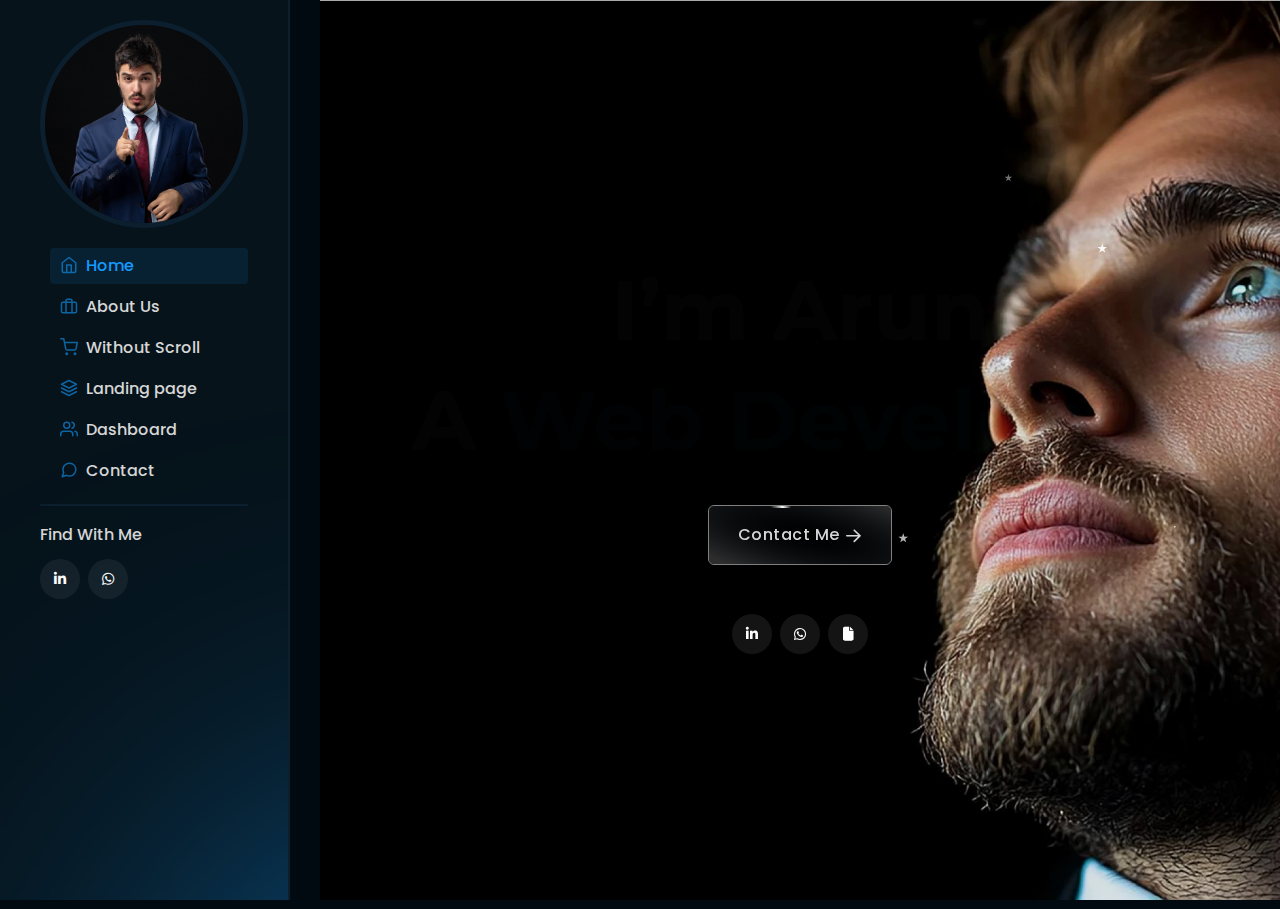
<file: portfolio.html>
<!DOCTYPE html>
<html lang="en">

<head>
    <meta charset="UTF-8">
    <meta http-equiv="X-UA-Compatible" content="IE=edge">
    <meta name="viewport" content="width=device-width, initial-scale=1.0">
    <meta name="description" content="Virtuo is a modern personal portfolio template for designers, developers, content writer, cleaner, programmer, fashion designer, model, Influencer and freelancers. Fully responsive, SEO-friendly, Bootstrap and easy to customize.">
    <link rel="shortcut icon" type="image/x-icon" href="assets/images/favicon.svg">
    <title>Arun Portfolio</title>
    <!-- Bootstrap min css -->
    <link rel="stylesheet" href="assets/css/vendor/fontawesome.css">
    <link rel="stylesheet" href="assets/css/plugins/swiper.css">
    <link rel="stylesheet" href="assets/css/plugins/odometer.css">
    <link rel="stylesheet" href="assets/css/vendor/animate.min.css">
    <link rel="stylesheet" href="assets/css/vendor/bootstrap.min.css">
    <!-- custom css -->
    <link rel="stylesheet" href="assets/css/style.css">
</head>

<body class="page-with-left-header-body">

    <div class="d-none d-xl-block header-style-2">
        <header class="tmp-header-area d-flex align-items-start flex-column header-left-sticky">
            <div class="inner-wrapper">
                <div class="logo-area">
                    <a href="index.html">
                        <img src="assets/images/logo/banner-user-image-04.png" alt="Virtuo - Personal Portfolio HTML Template for developers and freelancers">
                    </a>
                </div>
                <nav id="sideNavs" class="mainmenu-nav navbar-example2 onepagenav">
                    <ul class="primary-menu nav nav-pills">
                        <li class="nav-item current"><a class="nav-link smoth-animation" href="home.html"><svg xmlns="http://www.w3.org/2000/svg" width="24" height="24" viewBox="0 0 24 24" fill="none" stroke="currentColor" stroke-width="2" stroke-linecap="round" stroke-linejoin="round" class="feather feather-home">
                                    <path d="M3 9l9-7 9 7v11a2 2 0 0 1-2 2H5a2 2 0 0 1-2-2z"></path>
                                    <polyline points="9 22 9 12 15 12 15 22"></polyline>
                                </svg> Home</a></li>
                        <li class="nav-item"><a class="nav-link smoth-animation" href="#about"> <svg xmlns="http://www.w3.org/2000/svg" width="24" height="24" viewBox="0 0 24 24" fill="none" stroke="currentColor" stroke-width="2" stroke-linecap="round" stroke-linejoin="round" class="feather feather-briefcase">
                                    <rect x="2" y="7" width="20" height="14" rx="2" ry="2"></rect>
                                    <path d="M16 21V5a2 2 0 0 0-2-2h-4a2 2 0 0 0-2 2v16"></path>
                                </svg>About Us</a></li>
                        <li class="nav-item"><a class="nav-link smoth-animation" href="#Without"><svg xmlns="http://www.w3.org/2000/svg" width="24" height="24" viewBox="0 0 24 24" fill="none" stroke="currentColor" stroke-width="2" stroke-linecap="round" stroke-linejoin="round" class="feather feather-shopping-cart">
                                    <circle cx="9" cy="21" r="1"></circle>
                                    <circle cx="20" cy="21" r="1"></circle>
                                    <path d="M1 1h4l2.68 13.39a2 2 0 0 0 2 1.61h9.72a2 2 0 0 0 2-1.61L23 6H6"></path>
                                </svg> Without Scroll </a></li>        
                        <li class="nav-item"><a class="nav-link smoth-animation" href="#Landing page"><svg xmlns="http://www.w3.org/2000/svg" width="24" height="24" viewBox="0 0 24 24" fill="none" stroke="currentColor" stroke-width="2" stroke-linecap="round" stroke-linejoin="round" class="feather feather-layers">
                                    <polygon points="12 2 2 7 12 12 22 7 12 2"></polygon>
                                    <polyline points="2 17 12 22 22 17"></polyline>
                                    <polyline points="2 12 12 17 22 12"></polyline>
                                </svg>Landing page</a></li>
                        <li class="nav-item"><a class="nav-link smoth-animation" href="#Dashboard"><svg xmlns="http://www.w3.org/2000/svg" width="24" height="24" viewBox="0 0 24 24" fill="none" stroke="currentColor" stroke-width="2" stroke-linecap="round" stroke-linejoin="round" class="feather feather-users">
                                    <path d="M17 21v-2a4 4 0 0 0-4-4H5a4 4 0 0 0-4 4v2"></path>
                                    <circle cx="9" cy="7" r="4"></circle>
                                    <path d="M23 21v-2a4 4 0 0 0-3-3.87"></path>
                                    <path d="M16 3.13a4 4 0 0 1 0 7.75"></path>
                                </svg>Dashboard</a></li>
                        <li class="nav-item"><a class="nav-link smoth-animation" href="#contacts"><svg xmlns="http://www.w3.org/2000/svg" width="24" height="24" viewBox="0 0 24 24" fill="none" stroke="currentColor" stroke-width="2" stroke-linecap="round" stroke-linejoin="round" class="feather feather-message-circle">
                                    <path d="M21 11.5a8.38 8.38 0 0 1-.9 3.8 8.5 8.5 0 0 1-7.6 4.7 8.38 8.38 0 0 1-3.8-.9L3 21l1.9-5.7a8.38 8.38 0 0 1-.9-3.8 8.5 8.5 0 0 1 4.7-7.6 8.38 8.38 0 0 1 3.8-.9h.5a8.48 8.48 0 0 1 8 8v.5z">
                                    </path>
                                </svg>Contact</a></li>
                    </ul>
                </nav>










                
                <div class="footer">
                    <div class="social-share-style-1">
                        <span class="title">Find With Me</span>
                        <div class="social-link">
                            <a href="https://www.linkedin.com/in/arundevweb" target="_blank">
                                <i class="fa-brands fa-linkedin-in"></i>
                            </a>
                            <a href="https://wa.me/6385438589" target="_blank">
                                <i class="fa-brands fa-whatsapp"></i>
                            </a>
                            <!-- <a href="#"><i class="fa-brands fa-twitter"></i></a>
                            <a href="#"><i class="fa-brands fa-facebook-f"></i></a> -->
                        </div>
                    </div>
                </div>
            </div>
        </header>
    </div>




    <!-- Header Mobile Bar  -->
    <div class="tmp-responsive-header-style d-block d-xl-none header--sticky">
        <div class="row align-items-center">
            <div class="col-6">
                <div class="logo">
                    <a href="index.html">
                        <img src="assets/images/logo/white-logo-reeni.png" alt="Virtuo - Personal Portfolio HTML Template for developers and freelancers">
                    </a>
                </div>
            </div>
            <div class="col-6">
                <div class="header-right text-end">
                    <div class="tmp-side-collups-area d-flex justify-content-end">
                        <button class="tmp-menu-bars humberger_menu_active"><i class="fa-regular fa-bars-staggered"></i></button>
                    </div>
                </div>
            </div>
        </div>
    </div>
    <!-- Header Mobile Bar  -->


    <div class="tmp-popup-mobile-menu">
        <div class="inner">
            <div class="header-top">
                <div class="logo">
                    <a href="index.html" class="logo-area">
                        <img class="logo-dark" src="assets/images/logo/white-logo-reeni.png" alt="Virtuo - Personal Portfolio HTML Template for developers and freelancers">
                        <img class="logo-white" src="assets/images/logo/dark-logo-virtuo.png" alt="Virtuo - Personal Portfolio HTML Template for developers and freelancers">
                    </a>

                </div>
                <div class="close-menu">
                    <button class="close-button tmp-round-action-btn">
                        <i class="fa-sharp fa-light fa-xmark"></i>
                    </button>
                </div>
            </div>
            <ul class="tmp-mainmenu onepagenav-click">
                <li><a class="smoth-animation" href="#home">Home</a></li>
                <li><a class="smoth-animation" href="#about">About Us</a></li>
                <li><a class="smoth-animation" href="#portfolio">Portfolio</a></li>
                <li><a class="smoth-animation" href="#resume">Resume</a></li>
                <li><a class="smoth-animation" href="#contacts">Contact</a></li>
            </ul>

            <div class="social-share-style-1 mt--40">
                <span class="title">find with me</span>
                <div class="social-link">
                    <a href="#"><i class="fa-brands fa-instagram"></i></a>
                    <a href="#"><i class="fa-brands fa-linkedin-in"></i></a>
                    <a href="#"><i class="fa-brands fa-twitter"></i></a>
                    <a href="#"><i class="fa-brands fa-facebook-f"></i></a>
                </div>
            </div>

        </div>
    </div>

    <div class="page-with-left-header">

        <!-- tmp banner area start -->
        <div class="tmp-banner-one-area banner-twelve-area with-bg-image style-3" id="home" data-black-overlay="1">
            <div class="container">
                <div class="banner-one-main-wrapper">
                    <div class="row align-items-center">
                        <div class="col-lg-12">
                            <div class="inner text-center">

                                <h1 class="title tmp-scroll-trigger tmp-fade-in animation-order-2 mb--30">
                                    I’m
                                    Arun <br> A
                                    <span class="header-caption">
                                        <span class="cd-headline clip is-full-width">
                                            <span class="cd-words-wrapper">
                                                <b class="is-visible theme-gradient">Web Developer</b>
                                                <b class="is-hidden theme-gradient">Shopify Developer</b>
                                                <b class="is-hidden theme-gradient">Wordpress Developer</b>
                                                <b class="is-hidden theme-gradient">SEO Support</b>
                                            </span>
                                    </span>
                                    </span>
                                </h1>
                                <!-- <a href="contact.html" class="tmp-btn btn-primary tmp-scroll-trigger tmp-fade-in animation-order-3">Contact Me</a> -->
                                <a class="tmp-btn hover-icon-reverse btn-border tmp-modern-button download-icon" href="#contacts">
                                    <div class="icon-reverse-wrapper">
                                        <span class="btn-text">Contact Me</span>
                                        <div class="btn-hack"></div>
                                        <img src="assets/images/button/btg-bg.svg" alt="" class="btn-bg">
                                        <img src="assets/images/button/btg-bg-2.svg" alt="" class="btn-bg-hover">
                                        <span class="btn-icon"><i class="fa-sharp fa-regular fa-arrow-right"></i></span>
                                        <span class="btn-icon"><i class="fa-sharp fa-regular fa-arrow-right"></i></span>
                                    </div>
                                </a>
                                <div class="social-share-style-1">
                                    <div class="social-link">
                                        <a href="https://www.linkedin.com/in/arundevweb" target="_blank">
                                            <i class="fa-brands fa-linkedin-in"></i>
                                        </a>
                                        <!-- WhatsApp -->
                                        <a href="https://wa.me/6385438589" target="_blank">
                                            <i class="fa-brands fa-whatsapp"></i>
                                        </a>
                                        <!-- Resume Download -->
                                        <a href="files/Arun_Resume.pdf" download target="_blank">
                                            <i class="fa-solid fa-file"></i>
                                        </a>
                                    </div>
                                </div>
                            </div>
                        </div>
                    </div>
                </div>
            </div>
            <div id="particles-js"></div>
        </div>
        <!-- tmp banner area end -->

    <!-- ready chatting option via email end -->
    <!-- progress area start -->
    <div class="scrollToTop" style="display: block;">
        <div class="arrowUp">
            <i class="fa-light fa-arrow-up"></i>
        </div>
        <div class="water" style="transform: translate(0px, 87%);">
            <svg viewBox="0 0 560 20" class="water_wave water_wave_back">
                <use xlink:href="#wave"></use>
            </svg>
            <svg viewBox="0 0 560 20" class="water_wave water_wave_front">
                <use xlink:href="#wave"></use>
            </svg>
            <svg version="1.1" xmlns="http://www.w3.org/2000/svg" xmlns:xlink="http://www.w3.org/1999/xlink" viewBox="0 0 560 20" style="display: none;">
                <symbol id="wave">
                    <path d="M420,20c21.5-0.4,38.8-2.5,51.1-4.5c13.4-2.2,26.5-5.2,27.3-5.4C514,6.5,518,4.7,528.5,2.7c7.1-1.3,17.9-2.8,31.5-2.7c0,0,0,0,0,0v20H420z" fill="#fff"></path>
                    <path d="M420,20c-21.5-0.4-38.8-2.5-51.1-4.5c-13.4-2.2-26.5-5.2-27.3-5.4C326,6.5,322,4.7,311.5,2.7C304.3,1.4,293.6-0.1,280,0c0,0,0,0,0,0v20H420z" fill="#fff"></path>
                    <path d="M140,20c21.5-0.4,38.8-2.5,51.1-4.5c13.4-2.2,26.5-5.2,27.3-5.4C234,6.5,238,4.7,248.5,2.7c7.1-1.3,17.9-2.8,31.5-2.7c0,0,0,0,0,0v20H140z" fill="#fff"></path>
                    <path d="M140,20c-21.5-0.4-38.8-2.5-51.1-4.5c-13.4-2.2-26.5-5.2-27.3-5.4C46,6.5,42,4.7,31.5,2.7C24.3,1.4,13.6-0.1,0,0c0,0,0,0,0,0l0,20H140z" fill="#fff"></path>
                </symbol>
            </svg>

        </div>
    </div>
    <!-- progress area end -->

 


   

    <script src="assets/js/vendor/modernizer.js"></script>
    <script src="assets/js/vendor/jquery.js"></script>
    <script src="assets/js/vendor/jquery-ui.min.js"></script>
    <script src="assets/js/vendor/waypoints.min.js"></script>

    <script src="assets/js/plugins/odometer.js"></script>
    <script src="assets/js/vendor/appear.js"></script>


    <script src="assets/js/vendor/jquery-one-page-nav.js"></script>
    <script src="assets/js/plugins/tilt.js"></script>
    <script src="assets/js/plugins/swiper.js"></script>

    <script src="assets/js/plugins/gsap.js"></script>
    <script src="assets/js/plugins/splittext.js"></script>
    <script src="assets/js/plugins/scrolltigger.js"></script>
    <script src="assets/js/plugins/scrolltoplugins.js"></script>
    <script src="assets/js/plugins/smoothscroll.js"></script>
    <script src="assets/js/vendor/twinmax.js"></script>
    <!-- bootstrap Js-->
    <script src="assets/js/vendor/bootstrap.min.js"></script>
    <script src="assets/js/vendor/waw.js"></script>
    <script src="assets/js/vendor/intro-video.js"></script>
    <script src="assets/js/plugins/isotop.js"></script>
    <script src="assets/js/plugins/animation.js"></script>
    <script src="assets/js/plugins/contact.form.js"></script>
    <script src="assets/js/vendor/backtop.js"></script>
    <script src="assets/js/vendor/particle.js"></script>
    <script src="assets/js/plugins/text-type.js"></script>
    <!-- custom Js -->
    <script src="assets/js/main.js"></script>


    <script>
        particlesJS('particles-js',

            {
                "particles": {
                    "number": {
                        "value": 7,
                        "density": {
                            "enable": true,
                            "value_area": 1200
                        }
                    },
                    "color": {
                        "value": ["#ffffff", ]
                    },
                    "shape": {
                        "type": "star",
                        "stroke": {
                            "width": 0,
                            "color": "#000000"
                        },
                        "polygon": {
                            "nb_sides": 5
                        },
                        "image": {
                            "src": "img/github.svg",
                            "width": 100,
                            "height": 100
                        }
                    },
                    "opacity": {
                        "value": 0.8,
                        "random": true,
                        "anim": {
                            "enable": false,
                            "speed": 1,
                            "opacity_min": 0.1,
                            "sync": false
                        }
                    },
                    "size": {
                        "value": 4,
                        "random": true,
                        "anim": {
                            "enable": false,
                            "speed": 40,
                            "size_min": 0.1,
                            "sync": false
                        }
                    },
                    "line_linked": {
                        "enable": false,
                        "distance": 150,
                        "color": "#ffffff",
                        "opacity": 0.4,
                        "width": 1
                    },
                    "move": {
                        "enable": true,
                        "speed": 6,
                        "direction": "none",
                        "random": false,
                        "straight": false,
                        "out_mode": "out",
                        "attract": {
                            "enable": false,
                            "rotateX": 600,
                            "rotateY": 1200
                        }
                    }
                },
                "interactivity": {
                    "detect_on": "canvas",
                    "events": {
                        "onhover": {
                            "enable": true,
                            "mode": "repulse"
                        },
                        "onclick": {
                            "enable": true,
                            "mode": "push"
                        },
                        "resize": true
                    },
                    "modes": {
                        "grab": {
                            "distance": 400,
                            "line_linked": {
                                "opacity": 1
                            }
                        },
                        "bubble": {
                            "distance": 800,
                            "size": 40,
                            "duration": 2,
                            "opacity": 8,
                            "speed": 3
                        },
                        "repulse": {
                            "distance": 200
                        },
                        "push": {
                            "particles_nb": 4
                        },
                        "remove": {
                            "particles_nb": 2
                        }
                    }
                },
                "retina_detect": true,
                "config_demo": {
                    "hide_card": false,
                    "background_color": "#b61924",
                    "background_image": "",
                    "background_position": "50% 50%",
                    "background_repeat": "no-repeat",
                    "background_size": "cover"
                }
            }

        );
    </script>
</body>

</html>
</file>
<file: assets/css/plugins/odometer.css>
.odometer.odometer-auto-theme,.odometer.odometer-theme-default {
    display: inline-block;
    vertical-align: middle;
    position: relative
}

.odometer.odometer-auto-theme .odometer-digit,.odometer.odometer-theme-default .odometer-digit {
    display: inline-block;
    vertical-align: middle;
    position: relative
}

.odometer.odometer-auto-theme .odometer-digit .odometer-digit-spacer,.odometer.odometer-theme-default .odometer-digit .odometer-digit-spacer {
    display: inline-block;
    vertical-align: middle;
    visibility: hidden
}

.odometer.odometer-auto-theme .odometer-digit .odometer-digit-inner,.odometer.odometer-theme-default .odometer-digit .odometer-digit-inner {
    text-align: left;
    display: block;
    position: absolute;
    top: 0;
    left: 0;
    right: 0;
    bottom: 0;
    overflow: hidden
}

.odometer.odometer-auto-theme .odometer-digit .odometer-ribbon,.odometer.odometer-theme-default .odometer-digit .odometer-ribbon {
    display: block
}

.odometer.odometer-auto-theme .odometer-digit .odometer-ribbon-inner,.odometer.odometer-theme-default .odometer-digit .odometer-ribbon-inner {
    display: block;
    -webkit-backface-visibility: hidden
}

.odometer.odometer-auto-theme .odometer-digit .odometer-value,.odometer.odometer-theme-default .odometer-digit .odometer-value {
    display: block;
    -webkit-transform: translateZ(0)
}

.odometer.odometer-auto-theme .odometer-digit .odometer-value.odometer-last-value,.odometer.odometer-theme-default .odometer-digit .odometer-value.odometer-last-value {
    position: absolute
}

.odometer.odometer-auto-theme.odometer-animating-up .odometer-ribbon-inner,.odometer.odometer-theme-default.odometer-animating-up .odometer-ribbon-inner {
    -webkit-transition: -webkit-transform 2s;
    transition: -webkit-transform 2s;
    transition: transform 2s;
    transition: transform 2s, -webkit-transform 2s
}

.odometer.odometer-auto-theme.odometer-animating-up.odometer-animating .odometer-ribbon-inner,.odometer.odometer-theme-default.odometer-animating-up.odometer-animating .odometer-ribbon-inner {
    -webkit-transform: translateY(-100%);
    -ms-transform: translateY(-100%);
    transform: translateY(-100%)
}

.odometer.odometer-auto-theme.odometer-animating-down .odometer-ribbon-inner,.odometer.odometer-theme-default.odometer-animating-down .odometer-ribbon-inner {
    -webkit-transform: translateY(-100%);
    -ms-transform: translateY(-100%);
    transform: translateY(-100%)
}

.odometer.odometer-auto-theme.odometer-animating-down.odometer-animating .odometer-ribbon-inner,.odometer.odometer-theme-default.odometer-animating-down.odometer-animating .odometer-ribbon-inner {
    -webkit-transition: -webkit-transform 2s;
    transition: -webkit-transform 2s;
    transition: transform 2s;
    transition: transform 2s, -webkit-transform 2s;
    -webkit-transform: translateY(0);
    -ms-transform: translateY(0);
    transform: translateY(0)
}

.odometer.odometer-auto-theme,.odometer.odometer-theme-default {
    font-family: "Helvetica Neue",sans-serif;
    line-height: 1.1em
}

.odometer.odometer-auto-theme .odometer-value,.odometer.odometer-theme-default .odometer-value {
    text-align: center
}
</file>
